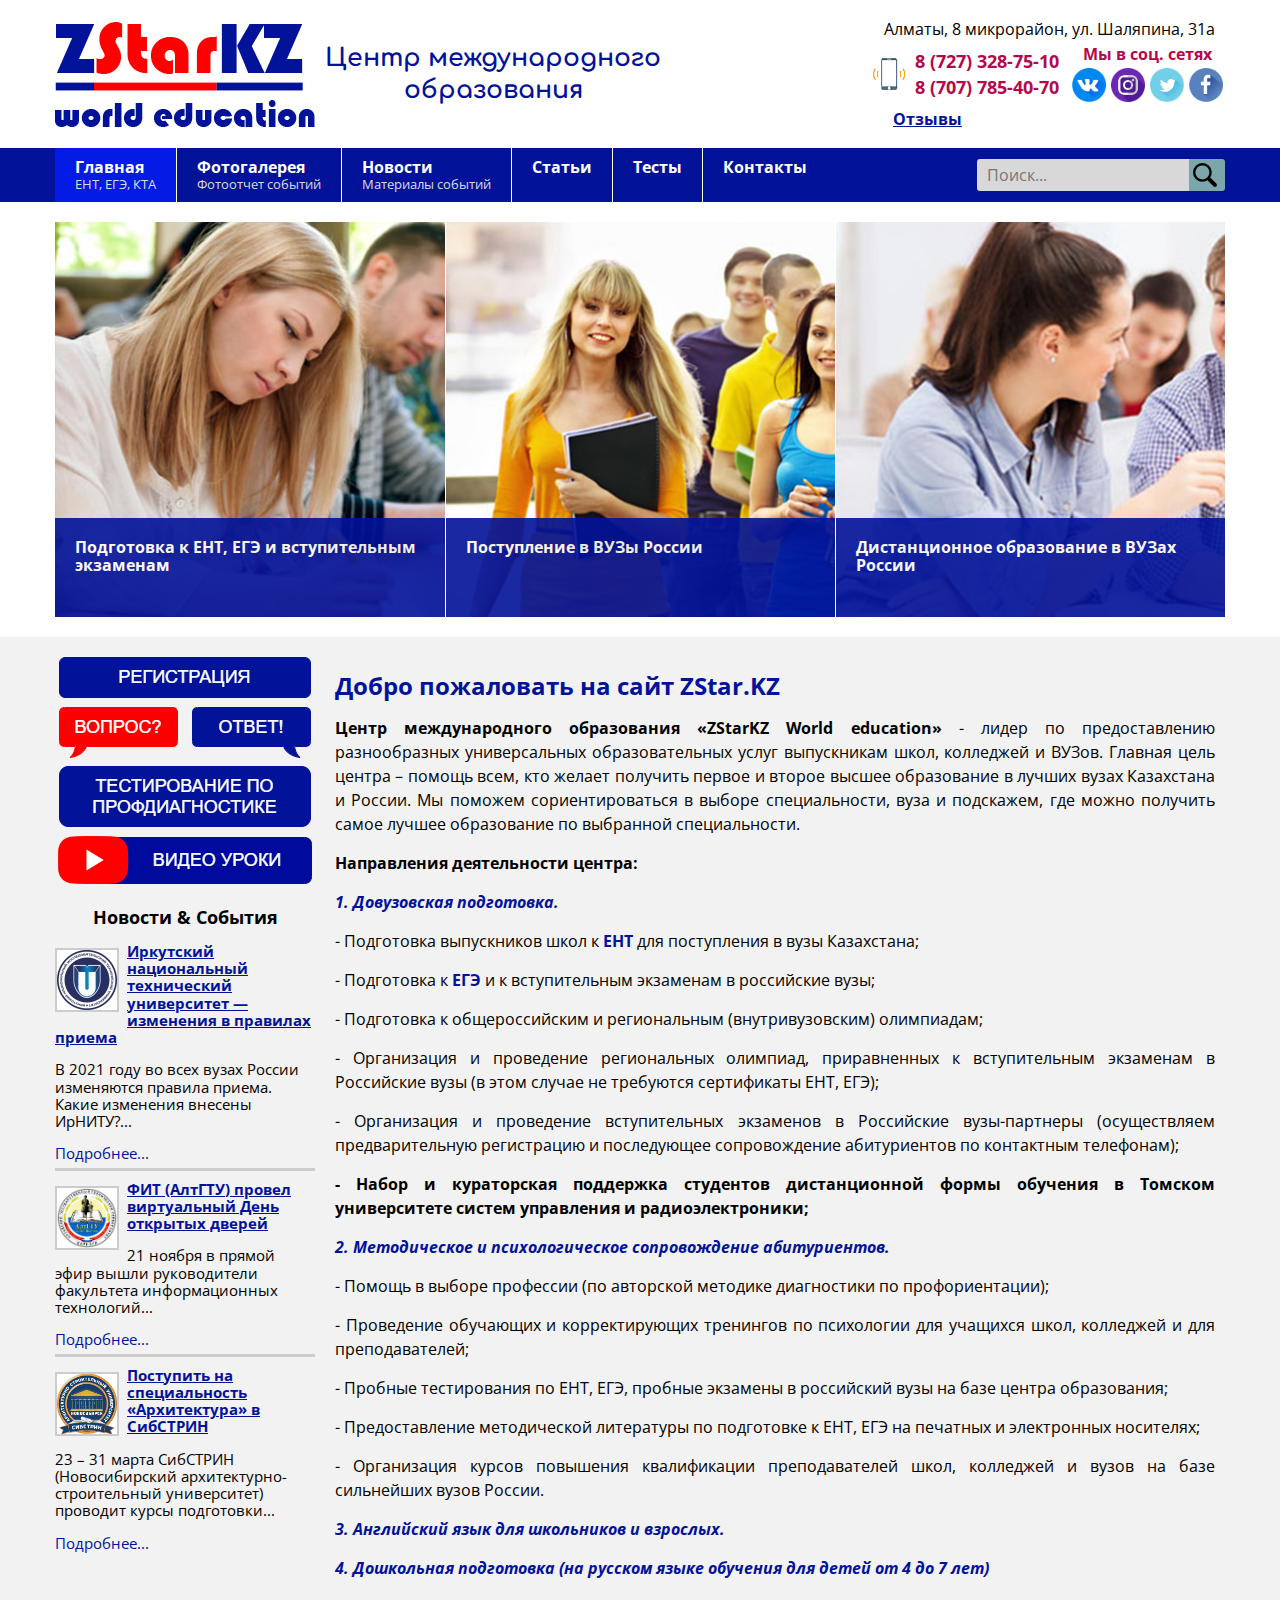
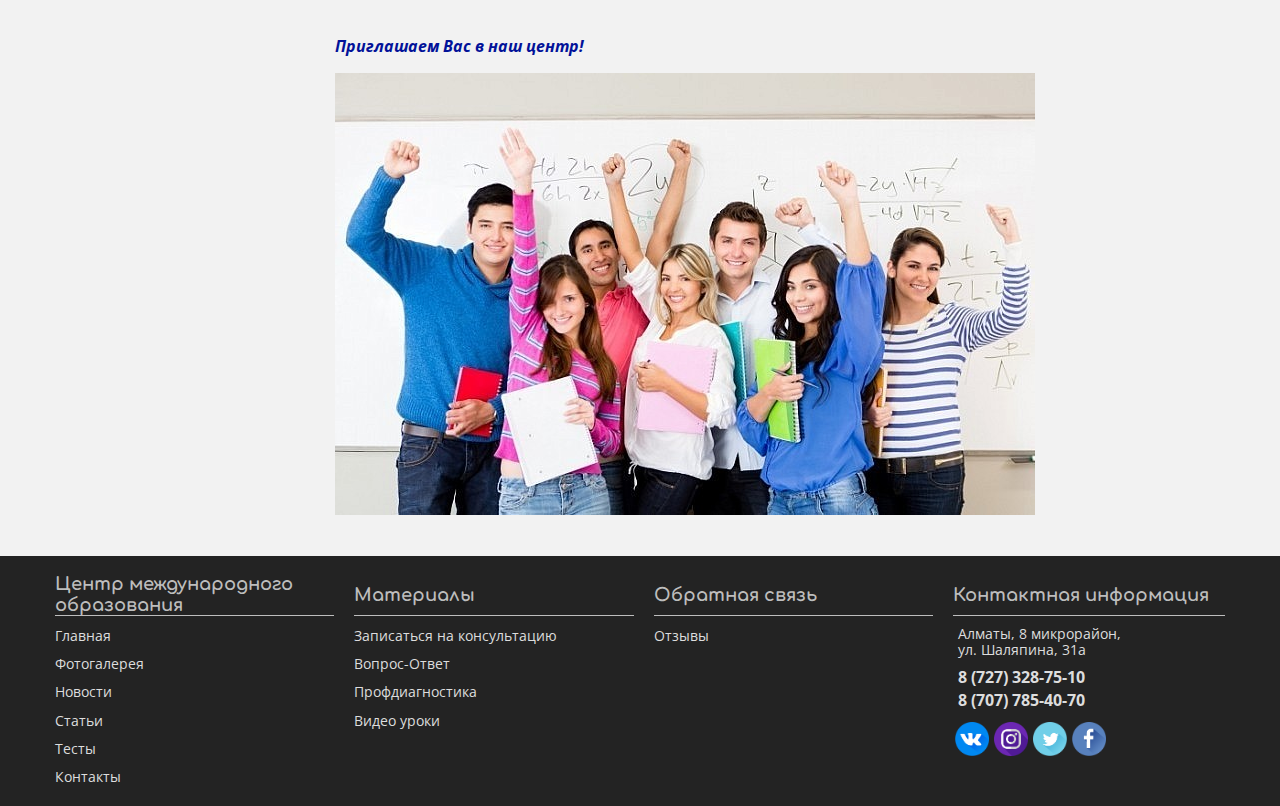
<file: index.html>
<!DOCTYPE html>
<html lang="ru">
    <head>
        <meta charset="UTF-8" />
        <meta http-equiv="X-UA-Compatible" content="IE=edge" />
        <meta name="viewport" content="width=device-width, initial-scale=1.0" />
        <title>Центр Международного Образования ZStarKZ</title>
        <link rel="icon" href="/img/icons/cropped-logo-32x32.png" sizes="32x32">
        <link rel="stylesheet" href="css/normalize.css" />
        <link rel="stylesheet" href="css/style.css" />
    </head>
    <body class="body">
        <section class="wrapper-inner-header">
            <div class="wrapper-inner wrapper-inner-header__top">
                <div class="wrapper-logo">
                    <a class="fix" href="index.html">
                        <img src="img/logo.png" alt="Логотип" />
                        <span class="logo-text t2">Центр международного<br />образования</span>
                    </a>
                </div>
                <div class="wrapper-contacts">
                    <span class="wrapper-contacts-address wrapper-contacts-address--header"
                        ><span>Алматы</span><span class="delete">, 8 микрорайон</span
                        ><span>, <br />ул. </span>Шаляпина, 31а</span
                    >
                    <div class="wrapper-contacts-main">
                        <div class="wrapper-contacts-main__phones">
                            <img src="img/tel.png" alt="" class="phones-icon" />
                            <div class="wrapper-phones wrapper-phones--header">
                                <a class="phone" href="tel:+77273287510">8 (727) 328-75-10</a>
                                <a class="phone" href="tel:+77077854070">8 (707) 785-40-70</a>
                            </div>
                        </div>
                        <div class="wrapper-contacts-main__socials">
                            <span class="socials-title">Мы в соц. сетях</span>
                            <div class="wrapper-socials wrapper-socials--header">
                                <a
                                    href="https://vk.com/zstarkz"
                                    class="socials-item"
                                    target="_blank"
                                    ><img src="img/vk.png" alt=""
                                /></a>
                                <a
                                    href="https://www.instagram.com/zstarkz/"
                                    class="socials-item"
                                    target="_blank"
                                    ><img src="img/instagram.png" alt=""
                                /></a>
                                <a
                                    href="https://twitter.com/ZStarKZ_almaty"
                                    class="socials-item"
                                    target="_blank"
                                    ><img src="img/twitter.png" alt=""
                                /></a>
                                <a
                                    href="https://www.facebook.com/ZStarKZalmaty"
                                    class="socials-item"
                                    target="_blank"
                                    ><img src="img/fb.png" alt=""
                                /></a>
                            </div>
                        </div>
                    </div>
                    <div data-da=".main-menu__body,767,last" class="top-menu">
                        <a href="#" class="wrapper-contacts-reviews">Отзывы</a>
                    </div>
                </div>
            </div>
            <div class="wrapper-inner-header__bottom">
                <div class="wrapper-inner">
                    <div class="wrapper-navigation">
                        <!-- new wrapper-main-menu main-menu-->
                        <!-- <div class="wrapper-main-menu main-menu"> -->
                        <div class="main-menu__icon">
                            <span></span>
                            <span></span>
                            <span></span>
                        </div>
                        <!-- main-menu__body -->
                        <nav class="main-menu__body">
                            <!-- main-menu__list -->
                            <ul class="main-menu__list">
                                <li class="main-menu__item">
                                    <a
                                        href="index.html"
                                        class="main-menu__item-link main-menu__item-link--active"
                                        >Главная <span>ЕНТ, ЕГЭ, КТА</span></a
                                    >
                                </li>
                                <li class="main-menu__item">
                                    <a href="fotogalery.html" class="main-menu__item-link"
                                        >Фотогалерея<span>Фотоотчет событий</span></a
                                    >
                                </li>
                                <li class="main-menu__item">
                                    <a href="news.html" class="main-menu__item-link"
                                        >Новости<span>Материалы событий</span></a
                                    >
                                </li>
                                <li class="main-menu__item">
                                    <a href="news.html" class="main-menu__item-link">Статьи</a>
                                </li>
                                <li class="main-menu__item">
                                    <a href="#" class="main-menu__item-link">Тесты</a>
                                </li>
                                <li class="main-menu__item">
                                    <a href="#" class="main-menu__item-link">Контакты</a>
                                </li>
                            </ul>
                        </nav>
                        <!-- </div> -->
                        <form action="" method="get" class="search-form">
                            <div class="wrapper-search">
                                <label for="search">
                                    <input
                                        class="search-form__input"
                                        name="search"
                                        placeholder="Поиск..."
                                        id="search"
                                        type="search"
                                /></label>
                                <button type="submit" class="search-form__button"></button>
                            </div>
                        </form>
                    </div>
                </div>
            </div>
            <div class="sticky-padding"></div>
        </section>
        <!-- ====================== PAGE ============================== -->
        <section class="wrapper-inner-slider">
            <div class="wrapper-inner">
                <div class="slider" id="slider">
                    <div class="slider__arrow slider__arrow-left">
                        <div class="slider__arrow-wrapper"><i></i></div>
                    </div>
                    <div class="slides__wrapper">
                        <div class="slider__item" data-id="0">
                            <a href="irnitu.html" class="slider__item-link">
                                <img
                                    width="697"
                                    height="395"
                                    src="img/1.png"
                                    alt="Поступай в ВУЗы России вместе с нами. Поступление в ВУЗы..."
                                />
                                <div class="slider__item-text-wrapper">
                                    <h1 class="slider__item-title">
                                        Подготовка к ЕНТ, ЕГЭ и вступительным экзаменам
                                    </h1>
                                    <p class="slider__item-description">
                                        Подготовка к Единому Национальному Тестированию (ЕНТ), к
                                        Единому Госсдарственному Экзамену (ЕГЭ), КТА
                                    </p>
                                </div>
                            </a>
                            <a href="irnitu.html" class="slider__item-button"> Подробнее...<i></i> </a>
                        </div>
                        <div class="slider__item" data-id="1">
                            <a href="altgtu.html" class="slider__item-link">
                                <img
                                    width="697"
                                    height="395"
                                    src="img/2.png"
                                    alt="Поступай в ВУЗы России вместе с нами. Поступление в ВУЗы..."
                                />
                                <div class="slider__item-text-wrapper">
                                    <h1 class="slider__item-title">Поступление в ВУЗы России</h1>
                                    <p class="slider__item-description">
                                        Поступай в ВУЗы России вместе с нами.
                                    </p>
                                </div>
                            </a>
                            <a href="altgtu.html" class="slider__item-button"> Подробнее...<i></i> </a>
                        </div>
                        <div class="slider__item" data-id="2">
                            <a href="sibstrin.html" class="slider__item-link">
                                <img
                                    width="697"
                                    height="395"
                                    src="img/3.png"
                                    alt="Поступай в ВУЗы России вместе с нами. Поступление в ВУЗы..."
                                />
                                <div class="slider__item-text-wrapper">
                                    <h1 class="slider__item-title">
                                        Дистанционное образование в ВУЗах России
                                    </h1>
                                    <p class="slider__item-description">
                                        Дистанционное образование в ВУЗах России - Томский
                                        государственный университет систем управления и
                                        радиоэлектроники
                                    </p>
                                </div>
                            </a>
                            <a href="sibstrin.html" class="slider__item-button"> Подробнее...<i></i> </a>
                        </div>
                    </div>
                    <div class="slider__arrow slider__arrow-right _active">
                        <div class="slider__arrow-wrapper"><i></i></div>
                    </div>
                </div>
                <div class="slider__nav">
                    <!-- <div data-id="0" class="_active"></div>
                    <div data-id="1"></div>
                    <div data-id="2"></div> -->
                </div>
            </div>
        </section>
        <section class="wrapper-inner-mainframe">
            <div class="wrapper-inner mainframe-wrapper-inner">
                <aside class="mainframe__sidebar sidebar">
                    <div data-da=".main-menu__body,767,last" class="sidebar-banners">
                        <a href="#" class="sidebar-banners__item">
                            <img src="img/registration.png" alt="" />
                        </a>
                        <hr noshade="noshade" />
                        <a href="#" class="sidebar-banners__item">
                            <img src="img/voprosotvet.png" alt="" />
                        </a>
                        <hr noshade="noshade" />
                        <a href="#" class="sidebar-banners__item">
                            <img src="img/profdiagnostika.png" alt="" />
                        </a>
                        <hr noshade="noshade" />
                        <a href="#" class="sidebar-banners__item">
                            <img src="img/video.png" alt="" />
                        </a>
                    </div>
                    <div
                        data-da=".mainframe__content,767,last"
                        class="sidebar__last_news last_news"
                    >
                        <h1 class="last_news-title">Новости & События</h1>
                        <div class="last_news-wrapper-inner">
                            <div class="last_news__item">
                                <a href="irnitu.html" class="last_news__item-image-wrapper">
                                    <img
                                        width="60"
                                        height="60"
                                        src="img/news/jvnews_60x60_1.jpg"
                                        alt=""
                                    />
                                </a>
                                <a href="irnitu.html" class="last_news__item-title"
                                    >Иркутский национальный технический университет — изменения в
                                    правилах приема</a
                                >
                                <p class="last_news__item-description">
                                    В 2021 году во всех вузах России изменяются правила приема.
                                    Какие изменения внесены ИрНИТУ?...
                                </p>
                                <a href="irnitu.html" class="last_news__item-more">Подробнее...</a>
                            </div>
                            <hr noshade="noshade" />
                            <div class="last_news__item">
                                <a href="altgtu.html" class="last_news__item-image-wrapper">
                                    <img width="60" height="60" src="img/news/2.jpg" alt=""
                                /></a>
                                <a href="altgtu.html" class="last_news__item-title"
                                    >ФИТ (АлтГТУ) провел виртуальный День открытых дверей</a
                                >
                                <p class="last_news__item-description">
                                    21 ноября в прямой эфир вышли руководители факультета
                                    информационных технологий...
                                </p>
                                <a href="altgtu.html" class="last_news__item-more">Подробнее...</a>
                            </div>
                            <hr noshade="noshade" />
                            <div class="last_news__item">
                                <a href="sibstrin.html" class="last_news__item-image-wrapper">
                                    <img
                                        width="60"
                                        height="60"
                                        src="img/news/3.jpg"
                                        alt=""
                                    />
                                </a>

                                <a href="sibstrin.html" class="last_news__item-title"
                                    >Поступить на специальность «Архитектура» в СибСТРИН</a
                                >
                                <p class="last_news__item-description">
                                    23 – 31 марта СибСТРИН (Новосибирский архитектурно-строительный университет) проводит курсы подготовки...
                                </p>
                                <a href="sibstrin.html" class="last_news__item-more"
                                    >Подробнее...</a
                                >
                            </div>
                        </div>
                    </div>
                </aside>
                <article class="mainframe__content">
                    <div class="content-wrapper-inner">
                        <p>
                            <span style="color: #021299; font-size: x-large"
                                ><strong>Добро пожаловать на сайт ZStar.KZ</strong></span
                            >
                        </p>
                        <p>
                            <span style="font-size: medium"
                                ><strong
                                    >Центр международного образования «ZStarKZ World
                                    education»</strong
                                >
                                - лидер по предоставлению разнообразных универсальных
                                образовательных услуг выпускникам школ, колледжей и ВУЗов. Главная
                                цель центра – помощь всем, кто желает получить первое и второе
                                высшее образование в лучших вузах Казахстана и России. Мы поможем
                                сориентироваться в выборе специальности, вуза и подскажем, где можно
                                получить самое лучшее образование по выбранной специальности.</span
                            >
                        </p>
                        <p>
                            <span style="font-size: medium"
                                ><strong>Направления деятельности центра:</strong></span
                            >
                        </p>
                        <p>
                            <span style="font-size: medium; color: #021299"
                                ><strong><em>1. Довузовская подготовка.</em></strong></span
                            >
                        </p>
                        <p>
                            <span style="font-size: medium"
                                >- Подготовка выпускников школ к
                                <strong
                                    ><a
                                        href="26-%D0%BC%D0%B0%D1%82%D0%B5%D1%80%D0%B8%D0%B0%D0%BB%D1%8B-%D1%81%D0%BB%D0%B0%D0%B9%D0%B4%D1%88%D0%BE%D1%83/69-%D0%BF%D0%BE%D0%B4%D0%B3%D0%BE%D1%82%D0%BE%D0%B2%D0%BA%D0%B0-%D0%BA-%D0%B5%D0%BD%D1%82,-%D0%B5%D0%B3%D1%8D,-%D0%BA%D1%82%D0%B0.html"
                                        >ЕНТ</a
                                    ></strong
                                > для поступления в вузы Казахстана;</span
                            >
                        </p>
                        <p>
                            <span style="font-size: medium"
                                >- Подготовка к
                                <strong
                                    ><a
                                        href="26-%D0%BC%D0%B0%D1%82%D0%B5%D1%80%D0%B8%D0%B0%D0%BB%D1%8B-%D1%81%D0%BB%D0%B0%D0%B9%D0%B4%D1%88%D0%BE%D1%83/69-%D0%BF%D0%BE%D0%B4%D0%B3%D0%BE%D1%82%D0%BE%D0%B2%D0%BA%D0%B0-%D0%BA-%D0%B5%D0%BD%D1%82,-%D0%B5%D0%B3%D1%8D,-%D0%BA%D1%82%D0%B0.html"
                                        >ЕГЭ</a
                                    ></strong
                                >
                                и к вступительным экзаменам в российские вузы;</span
                            >
                        </p>
                        <p>
                            <span style="font-size: medium"
                                >- Подготовка к общероссийским и региональным (внутривузовским)
                                олимпиадам;</span
                            >
                        </p>
                        <p>
                            <span style="font-size: medium"
                                >- Организация и проведение региональных олимпиад, приравненных к
                                вступительным экзаменам в Российские вузы (в этом случае не
                                требуются сертификаты ЕНТ, ЕГЭ);</span
                            >
                        </p>
                        <p>
                            <span style="font-size: medium"
                                >- Организация и проведение вступительных экзаменов в Российские
                                вузы-партнеры (осуществляем предварительную регистрацию и
                                последующее сопровождение абитуриентов по контактным
                                телефонам);</span
                            >
                        </p>
                        <p>
                            <span style="font-size: medium"
                                ><strong
                                    >- Набор и кураторская поддержка студентов дистанционной формы
                                    обучения в Томском университете систем управления и
                                    радиоэлектроники;</strong
                                ></span
                            >
                        </p>
                        <p>
                            <span style="font-size: medium; color: #021299"
                                ><strong
                                    ><em
                                        >2. Методическое и психологическое сопровождение
                                        абитуриентов.</em
                                    ></strong
                                ></span
                            >
                        </p>
                        <p>
                            <span style="font-size: medium"
                                >- Помощь в выборе профессии (по авторской методике диагностики по
                                профориентации);</span
                            >
                        </p>
                        <p>
                            <span style="font-size: medium"
                                >- Проведение обучающих и корректирующих тренингов по психологии для
                                учащихся школ, колледжей и для преподавателей;</span
                            >
                        </p>
                        <p>
                            <span style="font-size: medium"
                                >- Пробные тестирования по ЕНТ, ЕГЭ, пробные экзамены в российский
                                вузы на базе центра образования;</span
                            >
                        </p>
                        <p>
                            <span style="font-size: medium"
                                >- Предоставление методической литературы по подготовке к ЕНТ, ЕГЭ
                                на печатных и электронных носителях;</span
                            >
                        </p>
                        <p>
                            <span style="font-size: medium"
                                >- Организация курсов повышения квалификации преподавателей школ,
                                колледжей и вузов на базе сильнейших вузов России.</span
                            >
                        </p>
                        <p>
                            <span style="font-size: medium"
                                ><em
                                    ><strong
                                        ><span style="color: #021299"
                                            >3. Английский язык для школьников и взрослых.</span
                                        ></strong
                                    ></em
                                ></span
                            >
                        </p>
                        <p>
                            <span style="font-size: medium"
                                ><em
                                    ><strong><span style="color: #021299">4. </span></strong></em
                                ></span
                            ><em style="color: #021299; font-size: medium"
                                ><strong
                                    >Дошкольная подготовка (на русском языке обучения для детей от 4
                                    до 7 лет)</strong
                                ></em
                            >
                        </p>
                        <p> </p>
                        <p>
                            <span style="font-size: medium; color: #021299"
                                ><strong><em>Приглашаем Вас в наш центр!</em></strong></span
                            >
                        </p>
                        <p>
                            <span style="font-size: medium; color: #021299"
                                ><strong
                                    ><em><img src="img/180.970.jpg" /><br /></em></strong
                            ></span>
                        </p>
                        <!-- \Вставка с форматированием -->
                    </div>
                </article>
            </div>
        </section>
        <!-- ====================== FOOTER ============================== -->
        <footer class="wrapper-inner-footer">
            <div class="wrapper-inner footer-column-wrapper">
                <div class="footer__column">
                    <h1 class="footer__heading">Центр международного образования</h1>
                    <div>
                        <div>
                            <li><a href="index.html">Главная</a></li>
                            <li><a href="fotogalery.html">Фотогалерея</a></li>
                            <li><a href="news.html">Новости</a></li>
                            <li><a href="news.html">Статьи</a></li>
                            <li><a href="#">Тесты</a></li>
                            <li><a href="#">Контакты</a></li>
                        </div>
                    </div>
                </div>
                <div class="footer__column">
                    <h1 class="footer__heading">Материалы</h1>
                    <div>
                        <div>
                            <li><a href="#">Записаться на консультацию</a></li>
                            <li><a href="#">Вопрос-Ответ</a></li>
                            <li><a href="#">Профдиагностика</a></li>
                            <li><a href="#">Видео уроки</a></li>
                        </div>
                    </div>
                </div>
                <div class="footer__column">
                    <h1 class="footer__heading">Обратная связь</h1>
                    <div>
                        <div>
                            <li><a href="#">Отзывы</a></li>
                        </div>
                    </div>
                </div>
                <div class="footer__column">
                    <h1 class="footer__heading">Контактная информация</h1>
                    <div class="widget">
                        <span class="wrapper-contacts-address"
                            ><span>Алматы</span><span class="delete">, 8 микрорайон</span
                            ><span>, <br />ул. </span>Шаляпина, 31а</span
                        >
                    </div>
                    <div class="widget">
                        <div class="wrapper-contacts-main__phones">
                            <img src="img/tel.png" alt="" class="phones-icon" />
                            <div class="wrapper-phones">
                                <a class="phone" href="tel:+77273287510">8 (727) 328-75-10</a>
                                <a class="phone" href="tel:+77077854070">8 (707) 785-40-70</a>
                            </div>
                        </div>
                    </div>
                    <div class="wrapper-contacts-main__socials widget">
                        <span class="socials-title">Мы в соц. сетях</span>
                        <div class="wrapper-socials wrapper-socials--header">
                            <a href="https://vk.com/zstarkz" class="socials-item" target="_blank"
                                ><img src="img/vk.png" alt=""
                            /></a>
                            <a
                                href="https://www.instagram.com/zstarkz/"
                                class="socials-item"
                                target="_blank"
                                ><img src="img/instagram.png" alt=""
                            /></a>
                            <a
                                href="https://twitter.com/ZStarKZ_almaty"
                                class="socials-item"
                                target="_blank"
                                ><img src="img/twitter.png" alt=""
                            /></a>
                            <a
                                href="https://www.facebook.com/ZStarKZalmaty"
                                class="socials-item"
                                target="_blank"
                                ><img src="img/fb.png" alt=""
                            /></a>
                        </div>
                    </div>
                </div>
            </div>
        </footer>
        <script src="js/slider.js"></script>
        <script src="js/script.js"></script>
        <script src="js/sticky_menu.js"></script>
        <script src="js/dynamicAdapt.js"></script>
        <!-- <script src="js/dynamicAdapt_dev.js"></script> -->
        <script src="js/jquery-3.6.0.js"></script>
    </body>
</html>
</file>
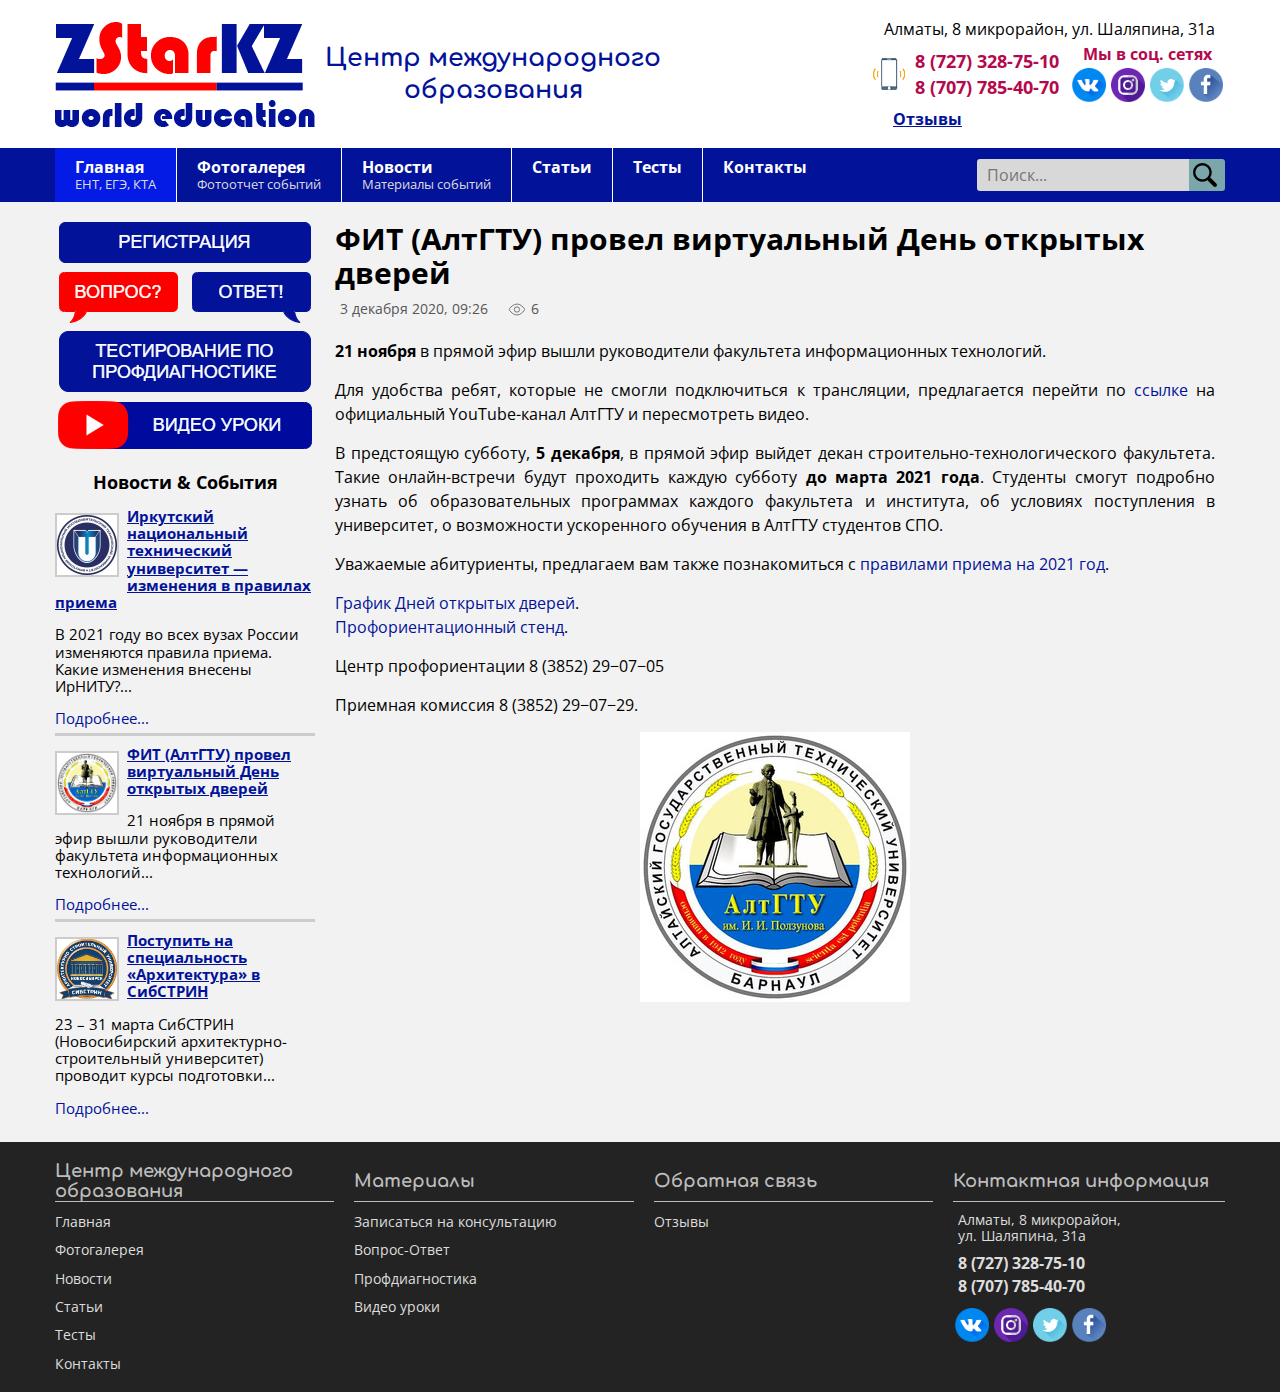
<file: altgtu.html>
<!DOCTYPE html>
<html lang="ru">
    <head>
        <meta charset="UTF-8" />
        <meta http-equiv="X-UA-Compatible" content="IE=edge" />
        <meta name="viewport" content="width=device-width, initial-scale=1.0" />
        <title>Центр Международного Образования ZStarKZ</title>
        <link rel="icon" href="/img/icons/cropped-logo-32x32.png" sizes="32x32" />
        <link rel="stylesheet" href="css/normalize.css" />
        <link rel="stylesheet" href="css/style.css" />
    </head>
    <body class="body">
        <section class="wrapper-inner-header">
            <div class="wrapper-inner wrapper-inner-header__top">
                <div class="wrapper-logo">
                    <a class="fix" href="index.html">
                        <img src="img/logo.png" alt="Логотип" />
                        <span class="logo-text t2">Центр международного<br />образования</span>
                    </a>
                </div>
                <div class="wrapper-contacts">
                    <span class="wrapper-contacts-address wrapper-contacts-address--header"
                        ><span>Алматы</span><span class="delete">, 8 микрорайон</span
                        ><span>, <br />ул. </span>Шаляпина, 31а</span
                    >
                    <div class="wrapper-contacts-main">
                        <div class="wrapper-contacts-main__phones">
                            <img src="img/tel.png" alt="" class="phones-icon" />
                            <div class="wrapper-phones wrapper-phones--header">
                                <a class="phone" href="tel:+77273287510">8 (727) 328-75-10</a>
                                <a class="phone" href="tel:+77077854070">8 (707) 785-40-70</a>
                            </div>
                        </div>
                        <div class="wrapper-contacts-main__socials">
                            <span class="socials-title">Мы в соц. сетях</span>
                            <div class="wrapper-socials wrapper-socials--header">
                                <a
                                    href="https://vk.com/zstarkz"
                                    class="socials-item"
                                    target="_blank"
                                    ><img src="img/vk.png" alt=""
                                /></a>
                                <a
                                    href="https://www.instagram.com/zstarkz/"
                                    class="socials-item"
                                    target="_blank"
                                    ><img src="img/instagram.png" alt=""
                                /></a>
                                <a
                                    href="https://twitter.com/ZStarKZ_almaty"
                                    class="socials-item"
                                    target="_blank"
                                    ><img src="img/twitter.png" alt=""
                                /></a>
                                <a
                                    href="https://www.facebook.com/ZStarKZalmaty"
                                    class="socials-item"
                                    target="_blank"
                                    ><img src="img/fb.png" alt=""
                                /></a>
                            </div>
                        </div>
                    </div>
                    <div data-da=".main-menu__body,767,last" class="top-menu">
                        <a href="#" class="wrapper-contacts-reviews">Отзывы</a>
                    </div>
                </div>
            </div>
            <div class="wrapper-inner-header__bottom">
                <div class="wrapper-inner">
                    <div class="wrapper-navigation">
                        <!-- new wrapper-main-menu main-menu-->
                        <!-- <div class="wrapper-main-menu main-menu"> -->
                        <div class="main-menu__icon">
                            <span></span>
                            <span></span>
                            <span></span>
                        </div>
                        <!-- main-menu__body -->
                        <nav class="main-menu__body">
                            <!-- main-menu__list -->
                            <ul class="main-menu__list">
                                <li class="main-menu__item">
                                    <a
                                        href="index.html"
                                        class="main-menu__item-link main-menu__item-link--active"
                                        >Главная <span>ЕНТ, ЕГЭ, КТА</span></a
                                    >
                                </li>
                                <li class="main-menu__item">
                                    <a href="fotogalery.html" class="main-menu__item-link"
                                        >Фотогалерея<span>Фотоотчет событий</span></a
                                    >
                                </li>
                                <li class="main-menu__item">
                                    <a href="news.html" class="main-menu__item-link"
                                        >Новости<span>Материалы событий</span></a
                                    >
                                </li>
                                <li class="main-menu__item">
                                    <a href="news.html" class="main-menu__item-link">Статьи</a>
                                </li>
                                <li class="main-menu__item">
                                    <a href="#" class="main-menu__item-link">Тесты</a>
                                </li>
                                <li class="main-menu__item">
                                    <a href="#" class="main-menu__item-link">Контакты</a>
                                </li>
                            </ul>
                        </nav>
                        <!-- </div> -->
                        <form action="" method="get" class="search-form">
                            <div class="wrapper-search">
                                <label for="search">
                                    <input
                                        class="search-form__input"
                                        name="search"
                                        placeholder="Поиск..."
                                        id="search"
                                        type="search"
                                /></label>
                                <button type="submit" class="search-form__button"></button>
                            </div>
                        </form>
                    </div>
                </div>
            </div>
            <div class="sticky-padding"></div>
        </section>
        <section class="wrapper-inner-mainframe">
            <div class="wrapper-inner mainframe-wrapper-inner">
                <aside class="mainframe__sidebar sidebar">
                    <div data-da=".main-menu__body,767,last" class="sidebar-banners">
                        <a href="#" class="sidebar-banners__item">
                            <img src="img/registration.png" alt="" />
                        </a>
                        <hr noshade="noshade" />
                        <a href="#" class="sidebar-banners__item">
                            <img src="img/voprosotvet.png" alt="" />
                        </a>
                        <hr noshade="noshade" />
                        <a href="#" class="sidebar-banners__item">
                            <img src="img/profdiagnostika.png" alt="" />
                        </a>
                        <hr noshade="noshade" />
                        <a href="#" class="sidebar-banners__item">
                            <img src="img/video.png" alt="" />
                        </a>
                    </div>
                    <div
                        data-da=".mainframe__content,767,last"
                        class="sidebar__last_news last_news"
                    >
                        <h1 class="last_news-title">Новости & События</h1>
                        <div class="last_news-wrapper-inner">
                            <div class="last_news__item">
                                <a href="irnitu.html" class="last_news__item-image-wrapper">
                                    <img
                                        width="60"
                                        height="60"
                                        src="img/news/jvnews_60x60_1.jpg"
                                        alt=""
                                    />
                                </a>
                                <a href="irnitu.html" class="last_news__item-title"
                                    >Иркутский национальный технический университет — изменения в
                                    правилах приема</a
                                >
                                <p class="last_news__item-description">
                                    В 2021 году во всех вузах России изменяются правила приема.
                                    Какие изменения внесены ИрНИТУ?...
                                </p>
                                <a href="irnitu.html" class="last_news__item-more">Подробнее...</a>
                            </div>
                            <hr noshade="noshade" />
                            <div class="last_news__item">
                                <a href="altgtu.html" class="last_news__item-image-wrapper">
                                    <img width="60" height="60" src="img/news/2.jpg" alt=""
                                /></a>
                                <a href="altgtu.html" class="last_news__item-title"
                                    >ФИТ (АлтГТУ) провел виртуальный День открытых дверей</a
                                >
                                <p class="last_news__item-description">
                                    21 ноября в прямой эфир вышли руководители факультета
                                    информационных технологий...
                                </p>
                                <a href="altgtu.html" class="last_news__item-more">Подробнее...</a>
                            </div>
                            <hr noshade="noshade" />
                            <div class="last_news__item">
                                <a href="sibstrin.html" class="last_news__item-image-wrapper">
                                    <img width="60" height="60" src="img/news/3.jpg" alt="" />
                                </a>

                                <a href="sibstrin.html" class="last_news__item-title"
                                    >Поступить на специальность «Архитектура» в СибСТРИН</a
                                >
                                <p class="last_news__item-description">
                                    23 – 31 марта СибСТРИН (Новосибирский архитектурно-строительный
                                    университет) проводит курсы подготовки...
                                </p>
                                <a href="sibstrin.html" class="last_news__item-more"
                                    >Подробнее...</a
                                >
                            </div>
                        </div>
                    </div>
                </aside>
                <article class="mainframe__content">
                    <div class="content-wrapper-inner">
                        <h1 class="article__title">
                            ФИТ (АлтГТУ) провел виртуальный День открытых дверей
                        </h1>
                        <div class="news__item_info news__item_info-single">
                            <time>3 декабря 2020, 09:26</time>
                            <div class="news__item_info-views"><i></i><span>6</span></div>
                        </div>
                        <p align="left">
                            <strong>21 ноября</strong>&nbsp;в прямой эфир вышли руководители
                            факультета информационных технологий.
                        </p>
                        <p align="left">
                            Для удобства ребят, которые не смогли подключиться к трансляции,
                            предлагается перейти по&nbsp;<a
                                href="https://www.youtube.com/watch?v=tlhX3MxNPzY"
                                >ссылке</a
                            >&nbsp;на официальный YouTube-канал АлтГТУ&nbsp;и пересмотреть видео.
                        </p>
                        <p align="left">
                            В предстоящую субботу,&nbsp;<strong>5 декабря</strong>, в прямой эфир
                            выйдет декан строительно-технологического факультета. Такие
                            онлайн-встречи будут проходить каждую субботу&nbsp;<strong
                                >до марта 2021 года</strong
                            >. Студенты смогут подробно узнать об образовательных программах каждого
                            факультета и института, об условиях поступления в университет, о
                            возможности ускоренного обучения в АлтГТУ студентов СПО.
                        </p>
                        <p align="left">
                            Уважаемые абитуриенты, предлагаем вам также познакомиться с&nbsp;<a
                                href="https://pk.altstu.ru/structure/unit/pk/article/priemnaya_kampanija/"
                                >правилами приема на 2021 год</a
                            >.
                        </p>
                        <p>
                            <a
                                href="https://www.altstu.ru/media/f/Grafik-distancionnyh-DOD-AltGTU-dlya--SPO_16.11.20.docx"
                                >График Дней открытых дверей</a
                            >.<br /><a
                                href="https://www.altstu.ru/structure/unit/fdp/article/proforientacionnyj-stend/"
                                >Профориентационный стенд</a
                            >.
                        </p>
                        <p>Центр профориентации 8 (3852) 29−07−05</p>
                        <p>Приемная комиссия 8 (3852) 29−07−29.</p>
                        <p style="text-align: center">
                            <img
                                loading="lazy"
                                class="size-full wp-image-471"
                                src="img/news/2.jpg"
                                border="0"
                                alt=""
                            />
                        </p>
                    </div>
                </article>
            </div>
        </section>
        <footer class="wrapper-inner-footer">
            <div class="wrapper-inner footer-column-wrapper">
                <div class="footer__column">
                    <h1 class="footer__heading">Центр международного образования</h1>
                    <div>
                        <div>
                            <li><a href="index.html">Главная</a></li>
                            <li><a href="fotogalery.html">Фотогалерея</a></li>
                            <li><a href="news.html">Новости</a></li>
                            <li><a href="news.html">Статьи</a></li>
                            <li><a href="#">Тесты</a></li>
                            <li><a href="#">Контакты</a></li>
                        </div>
                    </div>
                </div>
                <div class="footer__column">
                    <h1 class="footer__heading">Материалы</h1>
                    <div>
                        <div>
                            <li><a href="#">Записаться на консультацию</a></li>
                            <li><a href="#">Вопрос-Ответ</a></li>
                            <li><a href="#">Профдиагностика</a></li>
                            <li><a href="#">Видео уроки</a></li>
                        </div>
                    </div>
                </div>
                <div class="footer__column">
                    <h1 class="footer__heading">Обратная связь</h1>
                    <div>
                        <div>
                            <li><a href="#">Отзывы</a></li>
                        </div>
                    </div>
                </div>
                <div class="footer__column">
                    <h1 class="footer__heading">Контактная информация</h1>
                    <div class="widget">
                        <span class="wrapper-contacts-address"
                            ><span>Алматы</span><span class="delete">, 8 микрорайон</span
                            ><span>, <br />ул. </span>Шаляпина, 31а</span
                        >
                    </div>
                    <div class="widget">
                        <div class="wrapper-contacts-main__phones">
                            <img src="img/tel.png" alt="" class="phones-icon" />
                            <div class="wrapper-phones">
                                <a class="phone" href="tel:+77273287510">8 (727) 328-75-10</a>
                                <a class="phone" href="tel:+77077854070">8 (707) 785-40-70</a>
                            </div>
                        </div>
                    </div>
                    <div class="wrapper-contacts-main__socials widget">
                        <span class="socials-title">Мы в соц. сетях</span>
                        <div class="wrapper-socials wrapper-socials--header">
                            <a href="https://vk.com/zstarkz" class="socials-item" target="_blank"
                                ><img src="img/vk.png" alt=""
                            /></a>
                            <a
                                href="https://www.instagram.com/zstarkz/"
                                class="socials-item"
                                target="_blank"
                                ><img src="img/instagram.png" alt=""
                            /></a>
                            <a
                                href="https://twitter.com/ZStarKZ_almaty"
                                class="socials-item"
                                target="_blank"
                                ><img src="img/twitter.png" alt=""
                            /></a>
                            <a
                                href="https://www.facebook.com/ZStarKZalmaty"
                                class="socials-item"
                                target="_blank"
                                ><img src="img/fb.png" alt=""
                            /></a>
                        </div>
                    </div>
                </div>
            </div>
        </footer>
        <div class="hystmodal__shadow"></div>
        <script src="js/hystmodal.js"></script>
        <script src="js/slider.js"></script>
        <script src="js/script.js"></script>
        <script src="js/sticky_menu.js"></script>
        <script src="js/dynamicAdapt.js"></script>
        <!-- <script src="js/dynamicAdapt_dev.js"></script> -->
        <script src="js/jquery-3.6.0.js"></script>
    </body>
</html>
</file>
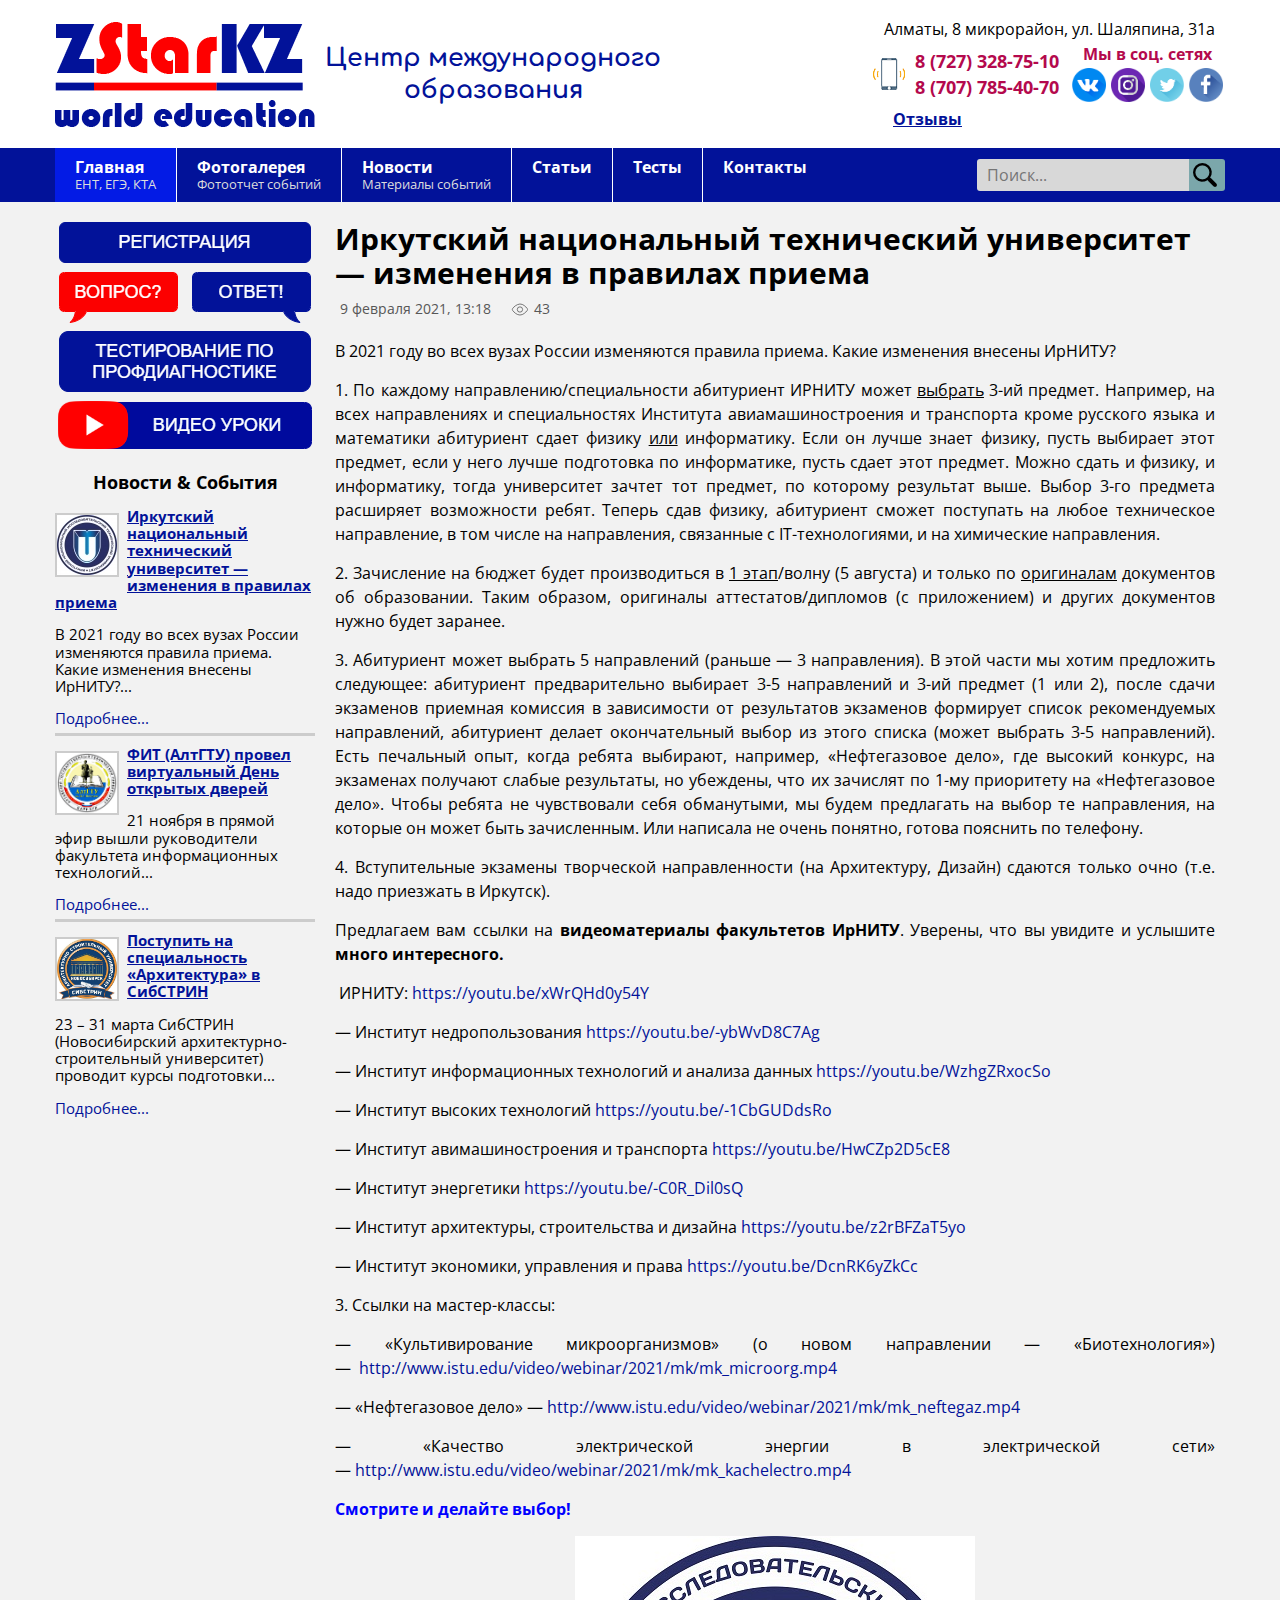
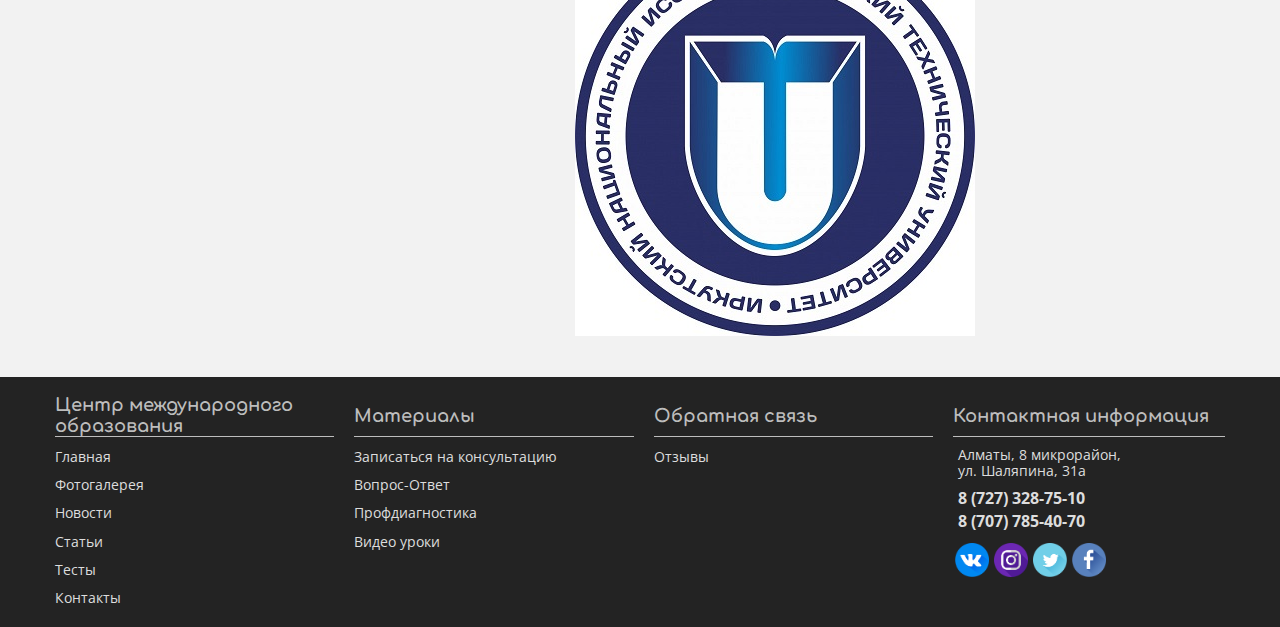
<file: irnitu.html>
<!DOCTYPE html>
<html lang="ru">
    <head>
        <meta charset="UTF-8" />
        <meta http-equiv="X-UA-Compatible" content="IE=edge" />
        <meta name="viewport" content="width=device-width, initial-scale=1.0" />
        <title>Центр Международного Образования ZStarKZ</title>
        <link rel="icon" href="/img/icons/cropped-logo-32x32.png" sizes="32x32" />
        <link rel="stylesheet" href="css/normalize.css" />
        <link rel="stylesheet" href="css/style.css" />
    </head>
    <body class="body">
        <section class="wrapper-inner-header">
            <div class="wrapper-inner wrapper-inner-header__top">
                <div class="wrapper-logo">
                    <a class="fix" href="index.html">
                        <img src="img/logo.png" alt="Логотип" />
                        <span class="logo-text t2">Центр международного<br />образования</span>
                    </a>
                </div>
                <div class="wrapper-contacts">
                    <span class="wrapper-contacts-address wrapper-contacts-address--header"
                        ><span>Алматы</span><span class="delete">, 8 микрорайон</span
                        ><span>, <br />ул. </span>Шаляпина, 31а</span
                    >
                    <div class="wrapper-contacts-main">
                        <div class="wrapper-contacts-main__phones">
                            <img src="img/tel.png" alt="" class="phones-icon" />
                            <div class="wrapper-phones wrapper-phones--header">
                                <a class="phone" href="tel:+77273287510">8 (727) 328-75-10</a>
                                <a class="phone" href="tel:+77077854070">8 (707) 785-40-70</a>
                            </div>
                        </div>
                        <div class="wrapper-contacts-main__socials">
                            <span class="socials-title">Мы в соц. сетях</span>
                            <div class="wrapper-socials wrapper-socials--header">
                                <a
                                    href="https://vk.com/zstarkz"
                                    class="socials-item"
                                    target="_blank"
                                    ><img src="img/vk.png" alt=""
                                /></a>
                                <a
                                    href="https://www.instagram.com/zstarkz/"
                                    class="socials-item"
                                    target="_blank"
                                    ><img src="img/instagram.png" alt=""
                                /></a>
                                <a
                                    href="https://twitter.com/ZStarKZ_almaty"
                                    class="socials-item"
                                    target="_blank"
                                    ><img src="img/twitter.png" alt=""
                                /></a>
                                <a
                                    href="https://www.facebook.com/ZStarKZalmaty"
                                    class="socials-item"
                                    target="_blank"
                                    ><img src="img/fb.png" alt=""
                                /></a>
                            </div>
                        </div>
                    </div>
                    <div data-da=".main-menu__body,767,last" class="top-menu">
                        <a href="#" class="wrapper-contacts-reviews">Отзывы</a>
                    </div>
                </div>
            </div>
            <div class="wrapper-inner-header__bottom">
                <div class="wrapper-inner">
                    <div class="wrapper-navigation">
                        <!-- new wrapper-main-menu main-menu-->
                        <!-- <div class="wrapper-main-menu main-menu"> -->
                        <div class="main-menu__icon">
                            <span></span>
                            <span></span>
                            <span></span>
                        </div>
                        <!-- main-menu__body -->
                        <nav class="main-menu__body">
                            <!-- main-menu__list -->
                            <ul class="main-menu__list">
                                <li class="main-menu__item">
                                    <a
                                        href="index.html"
                                        class="main-menu__item-link main-menu__item-link--active"
                                        >Главная <span>ЕНТ, ЕГЭ, КТА</span></a
                                    >
                                </li>
                                <li class="main-menu__item">
                                    <a href="fotogalery.html" class="main-menu__item-link"
                                        >Фотогалерея<span>Фотоотчет событий</span></a
                                    >
                                </li>
                                <li class="main-menu__item">
                                    <a href="news.html" class="main-menu__item-link"
                                        >Новости<span>Материалы событий</span></a
                                    >
                                </li>
                                <li class="main-menu__item">
                                    <a href="news.html" class="main-menu__item-link">Статьи</a>
                                </li>
                                <li class="main-menu__item">
                                    <a href="#" class="main-menu__item-link">Тесты</a>
                                </li>
                                <li class="main-menu__item">
                                    <a href="#" class="main-menu__item-link">Контакты</a>
                                </li>
                            </ul>
                        </nav>
                        <!-- </div> -->
                        <form action="" method="get" class="search-form">
                            <div class="wrapper-search">
                                <label for="search">
                                    <input
                                        class="search-form__input"
                                        name="search"
                                        placeholder="Поиск..."
                                        id="search"
                                        type="search"
                                /></label>
                                <button type="submit" class="search-form__button"></button>
                            </div>
                        </form>
                    </div>
                </div>
            </div>
            <div class="sticky-padding"></div>
        </section>
        <section class="wrapper-inner-mainframe">
            <div class="wrapper-inner mainframe-wrapper-inner">
                <aside class="mainframe__sidebar sidebar">
                    <div data-da=".main-menu__body,767,last" class="sidebar-banners">
                        <a href="#" class="sidebar-banners__item">
                            <img src="img/registration.png" alt="" />
                        </a>
                        <hr noshade="noshade" />
                        <a href="#" class="sidebar-banners__item">
                            <img src="img/voprosotvet.png" alt="" />
                        </a>
                        <hr noshade="noshade" />
                        <a href="#" class="sidebar-banners__item">
                            <img src="img/profdiagnostika.png" alt="" />
                        </a>
                        <hr noshade="noshade" />
                        <a href="#" class="sidebar-banners__item">
                            <img src="img/video.png" alt="" />
                        </a>
                    </div>
                    <div
                        data-da=".mainframe__content,767,last"
                        class="sidebar__last_news last_news"
                    >
                        <h1 class="last_news-title">Новости & События</h1>
                        <div class="last_news-wrapper-inner">
                            <div class="last_news__item">
                                <a href="irnitu.html" class="last_news__item-image-wrapper">
                                    <img
                                        width="60"
                                        height="60"
                                        src="img/news/jvnews_60x60_1.jpg"
                                        alt=""
                                    />
                                </a>
                                <a href="irnitu.html" class="last_news__item-title"
                                    >Иркутский национальный технический университет — изменения в
                                    правилах приема</a
                                >
                                <p class="last_news__item-description">
                                    В 2021 году во всех вузах России изменяются правила приема.
                                    Какие изменения внесены ИрНИТУ?...
                                </p>
                                <a href="irnitu.html" class="last_news__item-more">Подробнее...</a>
                            </div>
                            <hr noshade="noshade" />
                            <div class="last_news__item">
                                <a href="altgtu.html" class="last_news__item-image-wrapper">
                                    <img width="60" height="60" src="img/news/2.jpg" alt=""
                                /></a>
                                <a href="altgtu.html" class="last_news__item-title"
                                    >ФИТ (АлтГТУ) провел виртуальный День открытых дверей</a
                                >
                                <p class="last_news__item-description">
                                    21 ноября в прямой эфир вышли руководители факультета
                                    информационных технологий...
                                </p>
                                <a href="altgtu.html" class="last_news__item-more">Подробнее...</a>
                            </div>
                            <hr noshade="noshade" />
                            <div class="last_news__item">
                                <a href="sibstrin.html" class="last_news__item-image-wrapper">
                                    <img width="60" height="60" src="img/news/3.jpg" alt="" />
                                </a>

                                <a href="sibstrin.html" class="last_news__item-title"
                                    >Поступить на специальность «Архитектура» в СибСТРИН</a
                                >
                                <p class="last_news__item-description">
                                    23 – 31 марта СибСТРИН (Новосибирский архитектурно-строительный
                                    университет) проводит курсы подготовки...
                                </p>
                                <a href="sibstrin.html" class="last_news__item-more"
                                    >Подробнее...</a
                                >
                            </div>
                        </div>
                    </div>
                </aside>
                <article class="mainframe__content">
                    <div class="content-wrapper-inner">
                        <h1 class="article__title">
                            Иркутский национальный технический университет — изменения в правилах
                            приема
                        </h1>
                        <div class="news__item_info news__item_info-single">
                            <time>9 февраля 2021, 13:18</time>
                            <div class="news__item_info-views"><i></i><span>43</span></div>
                        </div>
                        <p>
                            В 2021 году во всех вузах России изменяются правила приема. Какие
                            изменения внесены ИрНИТУ?
                        </p>
                        <p>
                            1. По каждому направлению/специальности абитуриент ИРНИТУ
                            может&nbsp;<span style="text-decoration: underline">выбрать</span
                            >&nbsp;3-ий предмет. Например, на всех направлениях и специальностях
                            Института авиамашиностроения и транспорта кроме русского языка и
                            математики абитуриент сдает физику&nbsp;<span
                                style="text-decoration: underline"
                                >или</span
                            >&nbsp;информатику. Если он лучше знает физику, пусть выбирает этот
                            предмет, если у него лучше подготовка по информатике, пусть сдает этот
                            предмет. Можно сдать и физику, и информатику, тогда университет зачтет
                            тот предмет, по которому результат выше. Выбор 3-го предмета расширяет
                            возможности ребят. Теперь сдав физику, абитуриент сможет поступать на
                            любое техническое направление, в том числе на направления, связанные
                            с&nbsp;IT-технологиями, и на химические направления.
                        </p>
                        <p>
                            2. Зачисление на бюджет будет производиться в&nbsp;<span
                                style="text-decoration: underline"
                                >1 этап</span
                            >/волну (5 августа) и только по&nbsp;<span
                                style="text-decoration: underline"
                                >оригиналам</span
                            >&nbsp;документов об образовании. Таким образом, оригиналы
                            аттестатов/дипломов (с приложением) и других документов нужно будет
                            заранее.
                        </p>
                        <p>
                            3. Абитуриент может выбрать 5 направлений (раньше — 3 направления). В
                            этой части мы хотим предложить следующее: абитуриент предварительно
                            выбирает 3-5 направлений и 3-ий предмет (1 или 2), после сдачи экзаменов
                            приемная комиссия в зависимости от результатов экзаменов формирует
                            список рекомендуемых направлений, абитуриент делает окончательный выбор
                            из этого списка (может выбрать 3-5 направлений). Есть печальный опыт,
                            когда ребята выбирают, например, «Нефтегазовое дело», где высокий
                            конкурс, на экзаменах получают слабые результаты, но убеждены, что их
                            зачислят по 1-му приоритету на «Нефтегазовое дело». Чтобы ребята не
                            чувствовали себя обманутыми, мы будем предлагать на выбор те
                            направления, на которые он может быть зачисленным. Или написала не очень
                            понятно, готова пояснить по телефону.
                        </p>
                        <p>
                            4. Вступительные экзамены творческой направленности (на Архитектуру,
                            Дизайн) сдаются только очно (т.е. надо приезжать в Иркутск).
                        </p>
                        <p>
                            Предлагаем вам ссылки на
                            <strong>видеоматериалы факультетов ИрНИТУ</strong>. Уверены, что вы
                            увидите и услышите <strong>много интересного.</strong>
                        </p>
                        <p>
                            &nbsp;ИРНИТУ:&nbsp;<a
                                href="https://youtu.be/xWrQHd0y54Y"
                                target="_blank"
                                rel="noopener noreferrer"
                                >https://youtu.be/xWrQHd0y54Y</a
                            >
                        </p>
                        <p>
                            — Институт недропользования&nbsp;<a
                                href="https://youtu.be/-ybWvD8C7Ag"
                                target="_blank"
                                rel="noopener noreferrer"
                                >https://youtu.be/-ybWvD8C7Ag</a
                            >
                        </p>
                        <p>
                            — Институт информационных технологий и анализа данных&nbsp;<a
                                href="https://youtu.be/WzhgZRxocSo"
                                target="_blank"
                                rel="noopener noreferrer"
                                >https://youtu.be/WzhgZRxocSo</a
                            >
                        </p>
                        <p>
                            — Институт высоких технологий&nbsp;<a
                                href="https://youtu.be/-1CbGUDdsRo"
                                target="_blank"
                                rel="noopener noreferrer"
                                >https://youtu.be/-1CbGUDdsRo</a
                            >
                        </p>
                        <p>
                            — Институт авимашиностроения и транспорта&nbsp;<a
                                href="https://youtu.be/HwCZp2D5cE8"
                                target="_blank"
                                rel="noopener noreferrer"
                                >https://youtu.be/HwCZp2D5cE8</a
                            >
                        </p>
                        <p>
                            — Институт энергетики&nbsp;<a
                                href="https://youtu.be/-C0R_Dil0sQ"
                                target="_blank"
                                rel="noopener noreferrer"
                                >https://youtu.be/-C0R_Dil0sQ</a
                            >
                        </p>
                        <p>
                            — Институт архитектуры, строительства и дизайна&nbsp;<a
                                href="https://youtu.be/z2rBFZaT5yo"
                                target="_blank"
                                rel="noopener noreferrer"
                                >https://youtu.be/z2rBFZaT5yo</a
                            >
                        </p>
                        <p>
                            — Институт экономики, управления и права&nbsp;<a
                                href="https://youtu.be/DcnRK6yZkCc"
                                target="_blank"
                                rel="noopener noreferrer"
                                >https://youtu.be/DcnRK6yZkCc</a
                            >
                        </p>
                        <p>3. Ссылки на мастер-классы:</p>
                        <p>
                            — «Культивирование микроорганизмов» (о новом направлении —
                            «Биотехнология») —&nbsp;&nbsp;<a
                                href="http://www.istu.edu/video/webinar/2021/mk/mk_microorg.mp4"
                                target="_blank"
                                rel="noopener noreferrer"
                                >http://www.istu.edu/video/webinar/2021/mk/mk_microorg.mp4</a
                            >
                        </p>
                        <p>
                            — «Нефтегазовое дело» —&nbsp;<a
                                href="http://www.istu.edu/video/webinar/2021/mk/mk_neftegaz.mp4"
                                target="_blank"
                                rel="noopener noreferrer"
                                >http://www.istu.edu/video/webinar/2021/mk/mk_neftegaz.mp4</a
                            >
                        </p>
                        <p>
                            — «Качество электрической энергии в электрической сети» —&nbsp;<a
                                href="http://www.istu.edu/video/webinar/2021/mk/mk_kachelectro.mp4"
                                target="_blank"
                                rel="noopener noreferrer"
                                >http://www.istu.edu/video/webinar/2021/mk/mk_kachelectro.mp4</a
                            >
                        </p>
                        <p>
                            <span style="color: #0000ff"
                                ><strong>Смотрите и делайте выбор!</strong></span
                            >
                        </p>
                        <p style="text-align: center">
                            <span style="color: #0000ff"
                                ><strong
                                    ><img
                                        loading="lazy"
                                        class="size-full wp-image-516"
                                        src="img/news/1.jpg"
                                        border="0"
                                        alt="" /><br /></strong
                            ></span>
                        </p>
                    </div>
                </article>
            </div>
        </section>
        <footer class="wrapper-inner-footer">
            <div class="wrapper-inner footer-column-wrapper">
                <div class="footer__column">
                    <h1 class="footer__heading">Центр международного образования</h1>
                    <div>
                        <div>
                            <li><a href="index.html">Главная</a></li>
                            <li><a href="fotogalery.html">Фотогалерея</a></li>
                            <li><a href="news.html">Новости</a></li>
                            <li><a href="news.html">Статьи</a></li>
                            <li><a href="#">Тесты</a></li>
                            <li><a href="#">Контакты</a></li>
                        </div>
                    </div>
                </div>
                <div class="footer__column">
                    <h1 class="footer__heading">Материалы</h1>
                    <div>
                        <div>
                            <li><a href="#">Записаться на консультацию</a></li>
                            <li><a href="#">Вопрос-Ответ</a></li>
                            <li><a href="#">Профдиагностика</a></li>
                            <li><a href="#">Видео уроки</a></li>
                        </div>
                    </div>
                </div>
                <div class="footer__column">
                    <h1 class="footer__heading">Обратная связь</h1>
                    <div>
                        <div>
                            <li><a href="#">Отзывы</a></li>
                        </div>
                    </div>
                </div>
                <div class="footer__column">
                    <h1 class="footer__heading">Контактная информация</h1>
                    <div class="widget">
                        <span class="wrapper-contacts-address"
                            ><span>Алматы</span><span class="delete">, 8 микрорайон</span
                            ><span>, <br />ул. </span>Шаляпина, 31а</span
                        >
                    </div>
                    <div class="widget">
                        <div class="wrapper-contacts-main__phones">
                            <img src="img/tel.png" alt="" class="phones-icon" />
                            <div class="wrapper-phones">
                                <a class="phone" href="tel:+77273287510">8 (727) 328-75-10</a>
                                <a class="phone" href="tel:+77077854070">8 (707) 785-40-70</a>
                            </div>
                        </div>
                    </div>
                    <div class="wrapper-contacts-main__socials widget">
                        <span class="socials-title">Мы в соц. сетях</span>
                        <div class="wrapper-socials wrapper-socials--header">
                            <a href="https://vk.com/zstarkz" class="socials-item" target="_blank"
                                ><img src="img/vk.png" alt=""
                            /></a>
                            <a
                                href="https://www.instagram.com/zstarkz/"
                                class="socials-item"
                                target="_blank"
                                ><img src="img/instagram.png" alt=""
                            /></a>
                            <a
                                href="https://twitter.com/ZStarKZ_almaty"
                                class="socials-item"
                                target="_blank"
                                ><img src="img/twitter.png" alt=""
                            /></a>
                            <a
                                href="https://www.facebook.com/ZStarKZalmaty"
                                class="socials-item"
                                target="_blank"
                                ><img src="img/fb.png" alt=""
                            /></a>
                        </div>
                    </div>
                </div>
            </div>
        </footer>
        <div class="hystmodal__shadow"></div>
        <script src="js/hystmodal.js"></script>
        <script src="js/slider.js"></script>
        <script src="js/script.js"></script>
        <script src="js/sticky_menu.js"></script>
        <script src="js/dynamicAdapt.js"></script>
        <!-- <script src="js/dynamicAdapt_dev.js"></script> -->
        <script src="js/jquery-3.6.0.js"></script>
    </body>
</html>
</file>
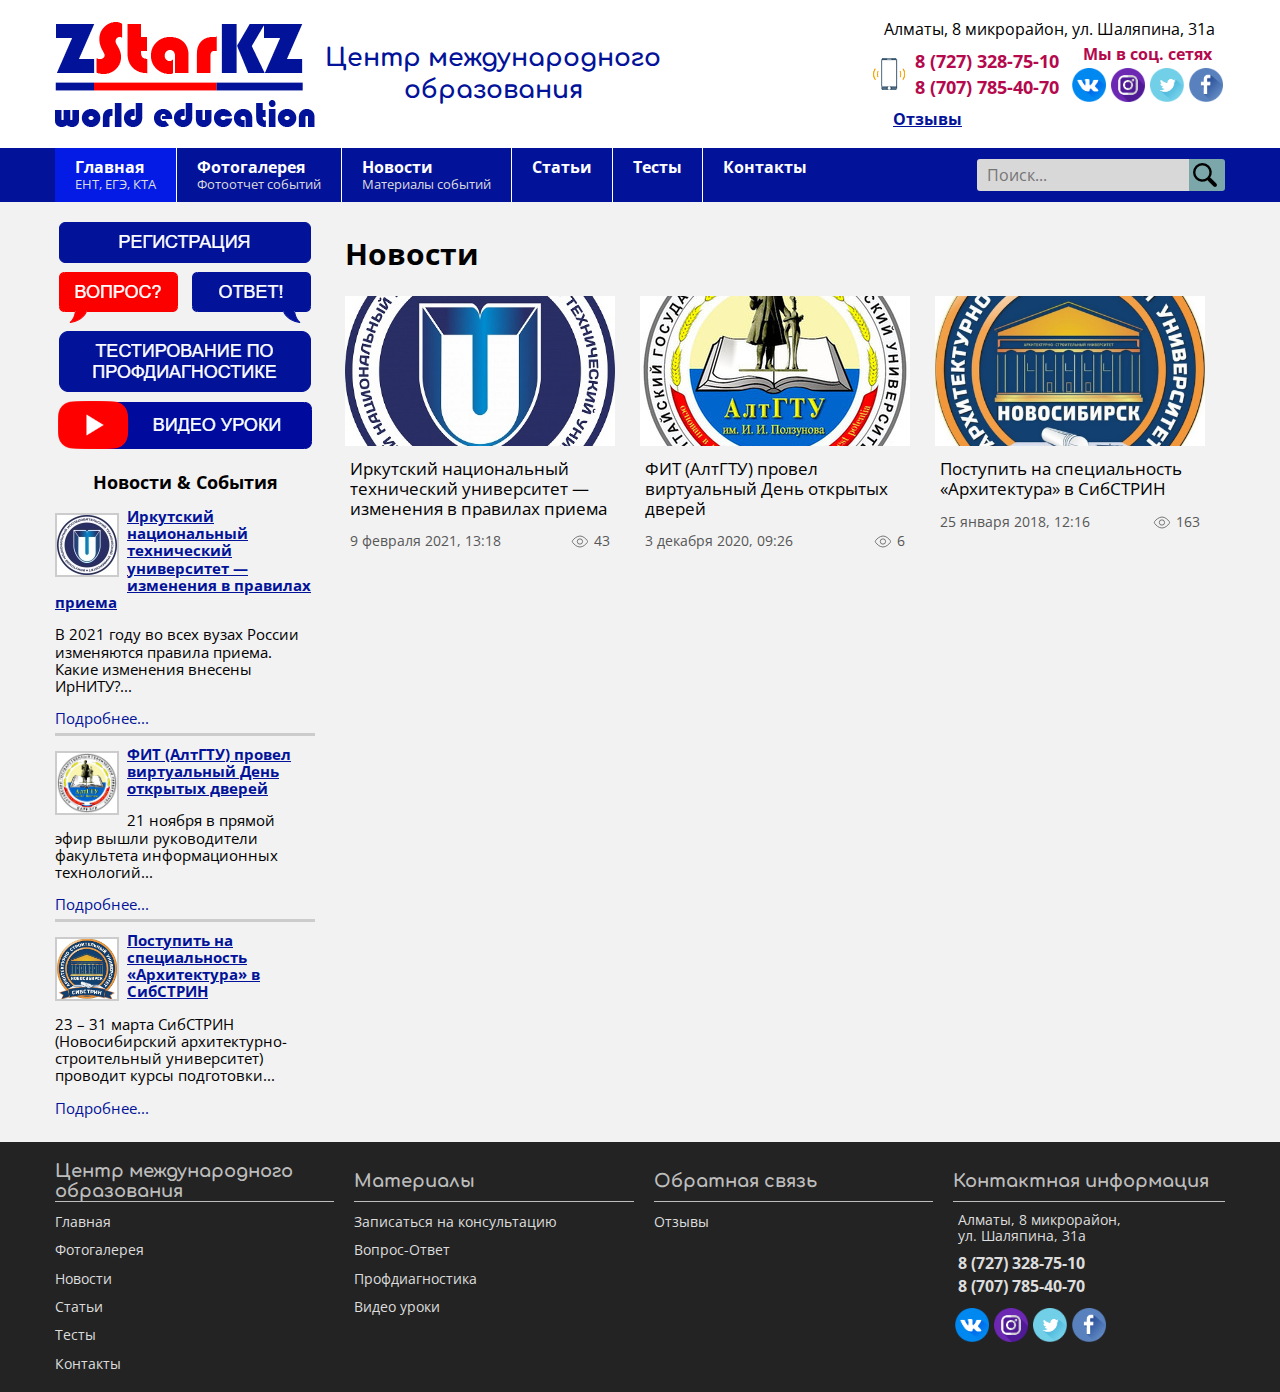
<file: news.html>
<!DOCTYPE html>
<html lang="ru">
    <head>
        <meta charset="UTF-8" />
        <meta http-equiv="X-UA-Compatible" content="IE=edge" />
        <meta name="viewport" content="width=device-width, initial-scale=1.0" />
        <title>Центр Международного Образования ZStarKZ</title>
        <link rel="icon" href="/img/icons/cropped-logo-32x32.png" sizes="32x32" />
        <link rel="stylesheet" href="css/normalize.css" />
        <link rel="stylesheet" href="css/style.css" />
    </head>
    <body class="body">
        <section class="wrapper-inner-header">
            <div class="wrapper-inner wrapper-inner-header__top">
                <div class="wrapper-logo">
                    <a class="fix" href="index.html">
                        <img src="img/logo.png" alt="Логотип" />
                        <span class="logo-text t2">Центр международного<br />образования</span>
                    </a>
                </div>
                <div class="wrapper-contacts">
                    <span class="wrapper-contacts-address wrapper-contacts-address--header"
                        ><span>Алматы</span><span class="delete">, 8 микрорайон</span
                        ><span>, <br />ул. </span>Шаляпина, 31а</span
                    >
                    <div class="wrapper-contacts-main">
                        <div class="wrapper-contacts-main__phones">
                            <img src="img/tel.png" alt="" class="phones-icon" />
                            <div class="wrapper-phones wrapper-phones--header">
                                <a class="phone" href="tel:+77273287510">8 (727) 328-75-10</a>
                                <a class="phone" href="tel:+77077854070">8 (707) 785-40-70</a>
                            </div>
                        </div>
                        <div class="wrapper-contacts-main__socials">
                            <span class="socials-title">Мы в соц. сетях</span>
                            <div class="wrapper-socials wrapper-socials--header">
                                <a
                                    href="https://vk.com/zstarkz"
                                    class="socials-item"
                                    target="_blank"
                                    ><img src="img/vk.png" alt=""
                                /></a>
                                <a
                                    href="https://www.instagram.com/zstarkz/"
                                    class="socials-item"
                                    target="_blank"
                                    ><img src="img/instagram.png" alt=""
                                /></a>
                                <a
                                    href="https://twitter.com/ZStarKZ_almaty"
                                    class="socials-item"
                                    target="_blank"
                                    ><img src="img/twitter.png" alt=""
                                /></a>
                                <a
                                    href="https://www.facebook.com/ZStarKZalmaty"
                                    class="socials-item"
                                    target="_blank"
                                    ><img src="img/fb.png" alt=""
                                /></a>
                            </div>
                        </div>
                    </div>
                    <div data-da=".main-menu__body,767,last" class="top-menu">
                        <a href="#" class="wrapper-contacts-reviews">Отзывы</a>
                    </div>
                </div>
            </div>
            <div class="wrapper-inner-header__bottom">
                <div class="wrapper-inner">
                    <div class="wrapper-navigation">
                        <!-- new wrapper-main-menu main-menu-->
                        <!-- <div class="wrapper-main-menu main-menu"> -->
                        <div class="main-menu__icon">
                            <span></span>
                            <span></span>
                            <span></span>
                        </div>
                        <!-- main-menu__body -->
                        <nav class="main-menu__body">
                            <!-- main-menu__list -->
                            <ul class="main-menu__list">
                                <li class="main-menu__item">
                                    <a
                                        href="index.html"
                                        class="main-menu__item-link main-menu__item-link--active"
                                        >Главная <span>ЕНТ, ЕГЭ, КТА</span></a
                                    >
                                </li>
                                <li class="main-menu__item">
                                    <a href="fotogalery.html" class="main-menu__item-link"
                                        >Фотогалерея<span>Фотоотчет событий</span></a
                                    >
                                </li>
                                <li class="main-menu__item">
                                    <a href="news.html" class="main-menu__item-link"
                                        >Новости<span>Материалы событий</span></a
                                    >
                                </li>
                                <li class="main-menu__item">
                                    <a href="news.html" class="main-menu__item-link">Статьи</a>
                                </li>
                                <li class="main-menu__item">
                                    <a href="#" class="main-menu__item-link">Тесты</a>
                                </li>
                                <li class="main-menu__item">
                                    <a href="#" class="main-menu__item-link">Контакты</a>
                                </li>
                            </ul>
                        </nav>
                        <!-- </div> -->
                        <form action="" method="get" class="search-form">
                            <div class="wrapper-search">
                                <label for="search">
                                    <input
                                        class="search-form__input"
                                        name="search"
                                        placeholder="Поиск..."
                                        id="search"
                                        type="search"
                                /></label>
                                <button type="submit" class="search-form__button"></button>
                            </div>
                        </form>
                    </div>
                </div>
            </div>
            <div class="sticky-padding"></div>
        </section>
        <!-- ====================== PAGE ============================== -->
        <section class="wrapper-inner-mainframe">
            <div class="wrapper-inner mainframe-wrapper-inner">
                <aside class="mainframe__sidebar sidebar">
                    <div data-da=".main-menu__body,767,last" class="sidebar-banners">
                        <a href="#" class="sidebar-banners__item">
                            <img src="img/registration.png" alt="" />
                        </a>
                        <hr noshade="noshade" />
                        <a href="#" class="sidebar-banners__item">
                            <img src="img/voprosotvet.png" alt="" />
                        </a>
                        <hr noshade="noshade" />
                        <a href="#" class="sidebar-banners__item">
                            <img src="img/profdiagnostika.png" alt="" />
                        </a>
                        <hr noshade="noshade" />
                        <a href="#" class="sidebar-banners__item">
                            <img src="img/video.png" alt="" />
                        </a>
                    </div>
                    <div
                        data-da=".mainframe__content,767,last"
                        class="sidebar__last_news last_news"
                    >
                        <h1 class="last_news-title">Новости & События</h1>
                        <div class="last_news-wrapper-inner">
                            <div class="last_news__item">
                                <a href="irnitu.html" class="last_news__item-image-wrapper">
                                    <img
                                        width="60"
                                        height="60"
                                        src="img/news/jvnews_60x60_1.jpg"
                                        alt=""
                                    />
                                </a>
                                <a href="irnitu.html" class="last_news__item-title"
                                    >Иркутский национальный технический университет — изменения в
                                    правилах приема</a
                                >
                                <p class="last_news__item-description">
                                    В 2021 году во всех вузах России изменяются правила приема.
                                    Какие изменения внесены ИрНИТУ?...
                                </p>
                                <a href="irnitu.html" class="last_news__item-more">Подробнее...</a>
                            </div>
                            <hr noshade="noshade" />
                            <div class="last_news__item">
                                <a href="altgtu.html" class="last_news__item-image-wrapper">
                                    <img width="60" height="60" src="img/news/2.jpg" alt=""
                                /></a>
                                <a href="altgtu.html" class="last_news__item-title"
                                    >ФИТ (АлтГТУ) провел виртуальный День открытых дверей</a
                                >
                                <p class="last_news__item-description">
                                    21 ноября в прямой эфир вышли руководители факультета
                                    информационных технологий...
                                </p>
                                <a href="altgtu.html" class="last_news__item-more">Подробнее...</a>
                            </div>
                            <hr noshade="noshade" />
                            <div class="last_news__item">
                                <a href="sibstrin.html" class="last_news__item-image-wrapper">
                                    <img width="60" height="60" src="img/news/3.jpg" alt="" />
                                </a>

                                <a href="sibstrin.html" class="last_news__item-title"
                                    >Поступить на специальность «Архитектура» в СибСТРИН</a
                                >
                                <p class="last_news__item-description">
                                    23 – 31 марта СибСТРИН (Новосибирский архитектурно-строительный
                                    университет) проводит курсы подготовки...
                                </p>
                                <a href="sibstrin.html" class="last_news__item-more"
                                    >Подробнее...</a
                                >
                            </div>
                        </div>
                    </div>
                </aside>
                <article class="mainframe__content">
                    <div class="content-wrapper-inner">
                        <!-- ====================== CONTENT ============================== -->
                        <p>
                            <h1 class="page__title">Новости</h1>
                        </p>
                        <div class="wrapper-news news">
                            <div class="news__item">
                                <a href="irnitu.html" target="_blank" class="news__item_link">
                                    <img src="img/news/1.jpg" class="news__item_image" />
                                    <p class="news__title">
                                        Иркутский национальный технический университет — изменения в
                                        правилах приема
                                    </p>
                                    <div class="news__item_info">
                                        <time>9 февраля 2021, 13:18</time>
                                        <div class="news__item_info-views">
                                            <i></i><span>43</span>
                                        </div>
                                    </div>
                                </a>
                            </div>
                            <div class="news__item">
                                <a href="altgtu.html" target="_blank" class="news__item_link">
                                    <img src="img/news/2.jpg" alt="" class="news__item_image" />
                                    <p class="news__title">
                                        ФИТ (АлтГТУ) провел виртуальный День открытых дверей
                                    </p>
                                    <div class="news__item_info">
                                        <time>3 декабря 2020, 09:26</time>
                                        <div class="news__item_info-views">
                                            <i></i><span>6</span>
                                        </div>
                                    </div>
                                </a>
                            </div>
                            <div class="news__item">
                                <a href="sibstrin.html" target="_blank" class="news__item_link">
                                    <img src="img/news/3.jpg" alt="" class="news__item_image" />
                                    <p class="news__title">
                                        Поступить на специальность «Архитектура» в СибСТРИН
                                    </p>
                                    <div class="news__item_info">
                                        <time>25 января 2018, 12:16</time>
                                        <div class="news__item_info-views">
                                            <i></i><span>163</span>
                                        </div>
                                    </div>
                                </a>
                            </div>
                            <div class="news__item" style="height: 0px; visibility: hidden"></div>
                            <div class="news__item" style="height: 0px; visibility: hidden"></div>
                            <div class="news__item" style="height: 0px; visibility: hidden"></div>
                        </div>
                        <!-- ====================== /CONTENT ============================== -->
                    </div>
                </article>
            </div>
        </section>
        <!-- ====================== FOOTER ============================== -->
        <footer class="wrapper-inner-footer">
            <div class="wrapper-inner footer-column-wrapper">
                <div class="footer__column">
                    <h1 class="footer__heading">Центр международного образования</h1>
                    <div>
                        <div>
                            <li><a href="index.html">Главная</a></li>
                            <li><a href="fotogalery.html">Фотогалерея</a></li>
                            <li><a href="news.html">Новости</a></li>
                            <li><a href="news.html">Статьи</a></li>
                            <li><a href="#">Тесты</a></li>
                            <li><a href="#">Контакты</a></li>
                        </div>
                    </div>
                </div>
                <div class="footer__column">
                    <h1 class="footer__heading">Материалы</h1>
                    <div>
                        <div>
                            <li><a href="#">Записаться на консультацию</a></li>
                            <li><a href="#">Вопрос-Ответ</a></li>
                            <li><a href="#">Профдиагностика</a></li>
                            <li><a href="#">Видео уроки</a></li>
                        </div>
                    </div>
                </div>
                <div class="footer__column">
                    <h1 class="footer__heading">Обратная связь</h1>
                    <div>
                        <div>
                            <li><a href="#">Отзывы</a></li>
                        </div>
                    </div>
                </div>
                <div class="footer__column">
                    <h1 class="footer__heading">Контактная информация</h1>
                    <div class="widget">
                        <span class="wrapper-contacts-address"
                            ><span>Алматы</span><span class="delete">, 8 микрорайон</span
                            ><span>, <br />ул. </span>Шаляпина, 31а</span
                        >
                    </div>
                    <div class="widget">
                        <div class="wrapper-contacts-main__phones">
                            <img src="img/tel.png" alt="" class="phones-icon" />
                            <div class="wrapper-phones">
                                <a class="phone" href="tel:+77273287510">8 (727) 328-75-10</a>
                                <a class="phone" href="tel:+77077854070">8 (707) 785-40-70</a>
                            </div>
                        </div>
                    </div>
                    <div class="wrapper-contacts-main__socials widget">
                        <span class="socials-title">Мы в соц. сетях</span>
                        <div class="wrapper-socials wrapper-socials--header">
                            <a href="https://vk.com/zstarkz" class="socials-item" target="_blank"
                                ><img src="img/vk.png" alt=""
                            /></a>
                            <a
                                href="https://www.instagram.com/zstarkz/"
                                class="socials-item"
                                target="_blank"
                                ><img src="img/instagram.png" alt=""
                            /></a>
                            <a
                                href="https://twitter.com/ZStarKZ_almaty"
                                class="socials-item"
                                target="_blank"
                                ><img src="img/twitter.png" alt=""
                            /></a>
                            <a
                                href="https://www.facebook.com/ZStarKZalmaty"
                                class="socials-item"
                                target="_blank"
                                ><img src="img/fb.png" alt=""
                            /></a>
                        </div>
                    </div>
                </div>
            </div>
        </footer>
        <script src="js/slider.js"></script>
        <script src="js/script.js"></script>
        <script src="js/sticky_menu.js"></script>
        <script src="js/dynamicAdapt.js"></script>
        <!-- <script src="js/dynamicAdapt_dev.js"></script> -->
        <script src="js/jquery-3.6.0.js"></script>
    </body>
</html>
</file>
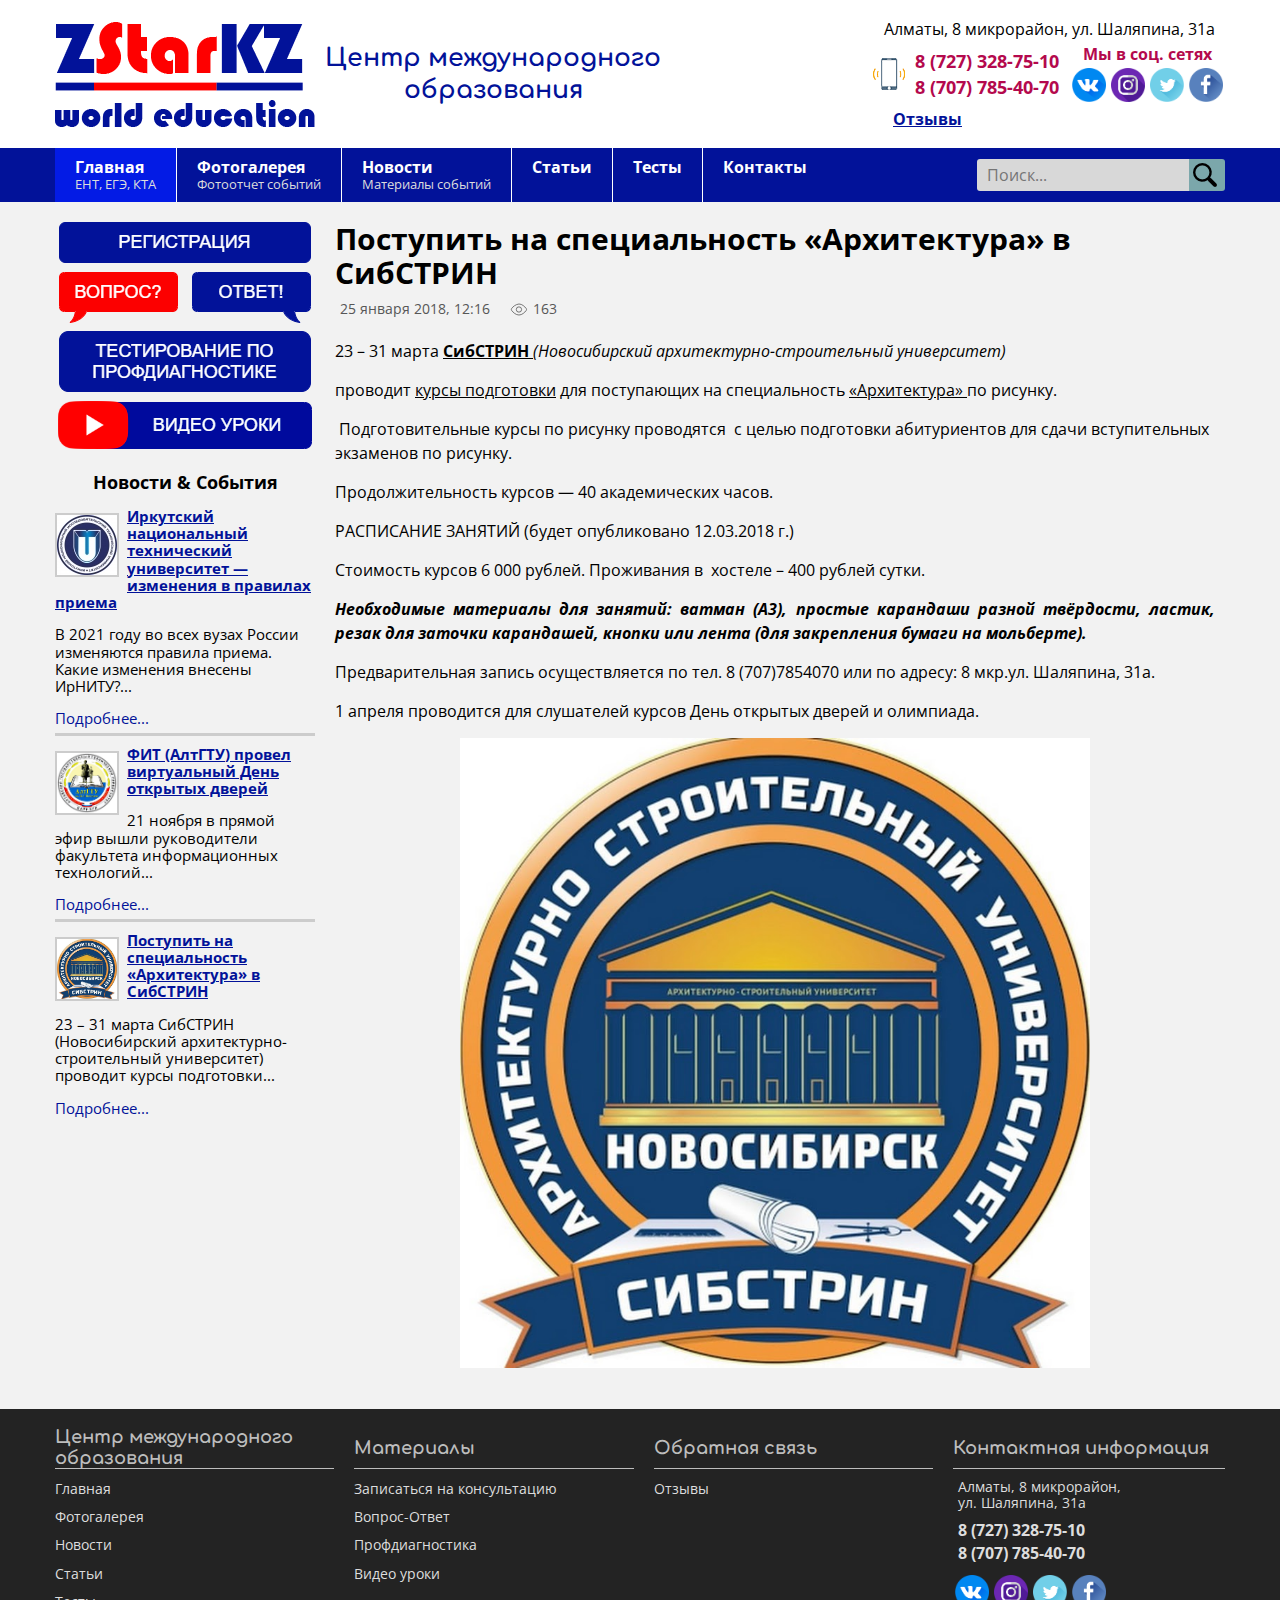
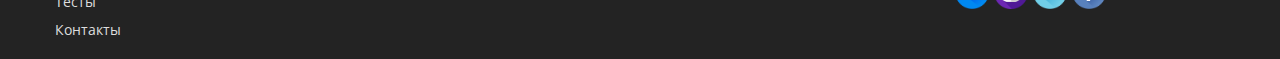
<file: sibstrin.html>
<!DOCTYPE html>
<html lang="ru">
    <head>
        <meta charset="UTF-8" />
        <meta http-equiv="X-UA-Compatible" content="IE=edge" />
        <meta name="viewport" content="width=device-width, initial-scale=1.0" />
        <title>Центр Международного Образования ZStarKZ</title>
        <link rel="icon" href="/img/icons/cropped-logo-32x32.png" sizes="32x32" />
        <link rel="stylesheet" href="css/normalize.css" />
        <link rel="stylesheet" href="css/style.css" />
    </head>
    <body class="body">
        <section class="wrapper-inner-header">
            <div class="wrapper-inner wrapper-inner-header__top">
                <div class="wrapper-logo">
                    <a class="fix" href="index.html">
                        <img src="img/logo.png" alt="Логотип" />
                        <span class="logo-text t2">Центр международного<br />образования</span>
                    </a>
                </div>
                <div class="wrapper-contacts">
                    <span class="wrapper-contacts-address wrapper-contacts-address--header"
                        ><span>Алматы</span><span class="delete">, 8 микрорайон</span
                        ><span>, <br />ул. </span>Шаляпина, 31а</span
                    >
                    <div class="wrapper-contacts-main">
                        <div class="wrapper-contacts-main__phones">
                            <img src="img/tel.png" alt="" class="phones-icon" />
                            <div class="wrapper-phones wrapper-phones--header">
                                <a class="phone" href="tel:+77273287510">8 (727) 328-75-10</a>
                                <a class="phone" href="tel:+77077854070">8 (707) 785-40-70</a>
                            </div>
                        </div>
                        <div class="wrapper-contacts-main__socials">
                            <span class="socials-title">Мы в соц. сетях</span>
                            <div class="wrapper-socials wrapper-socials--header">
                                <a
                                    href="https://vk.com/zstarkz"
                                    class="socials-item"
                                    target="_blank"
                                    ><img src="img/vk.png" alt=""
                                /></a>
                                <a
                                    href="https://www.instagram.com/zstarkz/"
                                    class="socials-item"
                                    target="_blank"
                                    ><img src="img/instagram.png" alt=""
                                /></a>
                                <a
                                    href="https://twitter.com/ZStarKZ_almaty"
                                    class="socials-item"
                                    target="_blank"
                                    ><img src="img/twitter.png" alt=""
                                /></a>
                                <a
                                    href="https://www.facebook.com/ZStarKZalmaty"
                                    class="socials-item"
                                    target="_blank"
                                    ><img src="img/fb.png" alt=""
                                /></a>
                            </div>
                        </div>
                    </div>
                    <div data-da=".main-menu__body,767,last" class="top-menu">
                        <a href="#" class="wrapper-contacts-reviews">Отзывы</a>
                    </div>
                </div>
            </div>
            <div class="wrapper-inner-header__bottom">
                <div class="wrapper-inner">
                    <div class="wrapper-navigation">
                        <!-- new wrapper-main-menu main-menu-->
                        <!-- <div class="wrapper-main-menu main-menu"> -->
                        <div class="main-menu__icon">
                            <span></span>
                            <span></span>
                            <span></span>
                        </div>
                        <!-- main-menu__body -->
                        <nav class="main-menu__body">
                            <!-- main-menu__list -->
                            <ul class="main-menu__list">
                                <li class="main-menu__item">
                                    <a
                                        href="index.html"
                                        class="main-menu__item-link main-menu__item-link--active"
                                        >Главная <span>ЕНТ, ЕГЭ, КТА</span></a
                                    >
                                </li>
                                <li class="main-menu__item">
                                    <a href="fotogalery.html" class="main-menu__item-link"
                                        >Фотогалерея<span>Фотоотчет событий</span></a
                                    >
                                </li>
                                <li class="main-menu__item">
                                    <a href="news.html" class="main-menu__item-link"
                                        >Новости<span>Материалы событий</span></a
                                    >
                                </li>
                                <li class="main-menu__item">
                                    <a href="news.html" class="main-menu__item-link">Статьи</a>
                                </li>
                                <li class="main-menu__item">
                                    <a href="#" class="main-menu__item-link">Тесты</a>
                                </li>
                                <li class="main-menu__item">
                                    <a href="#" class="main-menu__item-link">Контакты</a>
                                </li>
                            </ul>
                        </nav>
                        <!-- </div> -->
                        <form action="" method="get" class="search-form">
                            <div class="wrapper-search">
                                <label for="search">
                                    <input
                                        class="search-form__input"
                                        name="search"
                                        placeholder="Поиск..."
                                        id="search"
                                        type="search"
                                /></label>
                                <button type="submit" class="search-form__button"></button>
                            </div>
                        </form>
                    </div>
                </div>
            </div>
            <div class="sticky-padding"></div>
        </section>
        <section class="wrapper-inner-mainframe">
            <div class="wrapper-inner mainframe-wrapper-inner">
                <aside class="mainframe__sidebar sidebar">
                    <div data-da=".main-menu__body,767,last" class="sidebar-banners">
                        <a href="#" class="sidebar-banners__item">
                            <img src="img/registration.png" alt="" />
                        </a>
                        <hr noshade="noshade" />
                        <a href="#" class="sidebar-banners__item">
                            <img src="img/voprosotvet.png" alt="" />
                        </a>
                        <hr noshade="noshade" />
                        <a href="#" class="sidebar-banners__item">
                            <img src="img/profdiagnostika.png" alt="" />
                        </a>
                        <hr noshade="noshade" />
                        <a href="#" class="sidebar-banners__item">
                            <img src="img/video.png" alt="" />
                        </a>
                    </div>
                    <div
                        data-da=".mainframe__content,767,last"
                        class="sidebar__last_news last_news"
                    >
                        <h1 class="last_news-title">Новости & События</h1>
                        <div class="last_news-wrapper-inner">
                            <div class="last_news__item">
                                <a href="irnitu.html" class="last_news__item-image-wrapper">
                                    <img
                                        width="60"
                                        height="60"
                                        src="img/news/jvnews_60x60_1.jpg"
                                        alt=""
                                    />
                                </a>
                                <a href="irnitu.html" class="last_news__item-title"
                                    >Иркутский национальный технический университет — изменения в
                                    правилах приема</a
                                >
                                <p class="last_news__item-description">
                                    В 2021 году во всех вузах России изменяются правила приема.
                                    Какие изменения внесены ИрНИТУ?...
                                </p>
                                <a href="irnitu.html" class="last_news__item-more">Подробнее...</a>
                            </div>
                            <hr noshade="noshade" />
                            <div class="last_news__item">
                                <a href="altgtu.html" class="last_news__item-image-wrapper">
                                    <img width="60" height="60" src="img/news/2.jpg" alt=""
                                /></a>
                                <a href="altgtu.html" class="last_news__item-title"
                                    >ФИТ (АлтГТУ) провел виртуальный День открытых дверей</a
                                >
                                <p class="last_news__item-description">
                                    21 ноября в прямой эфир вышли руководители факультета
                                    информационных технологий...
                                </p>
                                <a href="altgtu.html" class="last_news__item-more">Подробнее...</a>
                            </div>
                            <hr noshade="noshade" />
                            <div class="last_news__item">
                                <a href="sibstrin.html" class="last_news__item-image-wrapper">
                                    <img width="60" height="60" src="img/news/3.jpg" alt="" />
                                </a>

                                <a href="sibstrin.html" class="last_news__item-title"
                                    >Поступить на специальность «Архитектура» в СибСТРИН</a
                                >
                                <p class="last_news__item-description">
                                    23 – 31 марта СибСТРИН (Новосибирский архитектурно-строительный
                                    университет) проводит курсы подготовки...
                                </p>
                                <a href="sibstrin.html" class="last_news__item-more"
                                    >Подробнее...</a
                                >
                            </div>
                        </div>
                    </div>
                </aside>
                <article class="mainframe__content">
                    <div class="content-wrapper-inner">
                        <h1 class="article__title">
                            Поступить на специальность «Архитектура» в СибСТРИН
                        </h1>
                        <div class="news__item_info news__item_info-single">
                            <time>25 января 2018, 12:16</time>
                            <div class="news__item_info-views"><i></i><span>163</span></div>
                        </div>
                        <p style="text-align: left" align="center">
                            23 – 31 марта
                            <strong
                                ><span style="text-decoration: underline">СибСТРИН </span></strong
                            ><em>(Новосибирский архитектурно-строительный университет)</em>
                        </p>
                        <p style="text-align: left" align="center">
                            проводит
                            <span style="text-decoration: underline">курсы подготовки</span> для
                            поступающих на специальность
                            <span style="text-decoration: underline">«Архитектура» </span>по
                            рисунку.
                        </p>
                        <p style="text-align: left" align="center">
                            &nbsp;Подготовительные курсы по рисунку проводятся&nbsp; с целью
                            подготовки абитуриентов для сдачи вступительных экзаменов по рисунку.
                        </p>
                        <p style="text-align: left" align="center">
                            Продолжительность курсов — 40 академических часов.
                        </p>
                        <p style="text-align: left" align="center">
                            <span>РАСПИСАНИЕ ЗАНЯТИЙ (будет опубликовано 12.03.2018 г.)</span>
                        </p>
                        <p style="text-align: left" align="center">
                            Стоимость курсов 6&nbsp;000 рублей. Проживания в&nbsp; хостеле – 400
                            рублей сутки.
                        </p>
                        <p>
                            <em
                                ><strong
                                    >Необходимые&nbsp;материалы для занятий: ватман (А3), простые
                                    карандаши разной твёрдости, ластик, резак для заточки
                                    карандашей, кнопки или лента (для закрепления бумаги на
                                    мольберте).</strong
                                ></em
                            >
                        </p>
                        <p>
                            Предварительная запись осуществляется по тел. 8 (707)7854070&nbsp;или по
                            адресу: 8 мкр.ул. Шаляпина, 31а.
                        </p>
                        <p style="text-align: left" align="center">
                            1 апреля проводится для слушателей курсов День открытых дверей и
                            олимпиада.
                        </p>
                        <p style="text-align: center" align="center">
                            <img
                                loading="lazy"
                                class="size-full wp-image-312"
                                src="img/news/3.jpg"
                                border="0"
                                alt=""
                            />
                        </p>
                    </div>
                </article>
            </div>
        </section>
        <footer class="wrapper-inner-footer">
            <div class="wrapper-inner footer-column-wrapper">
                <div class="footer__column">
                    <h1 class="footer__heading">Центр международного образования</h1>
                    <div>
                        <div>
                            <li><a href="index.html">Главная</a></li>
                            <li><a href="fotogalery.html">Фотогалерея</a></li>
                            <li><a href="news.html">Новости</a></li>
                            <li><a href="news.html">Статьи</a></li>
                            <li><a href="#">Тесты</a></li>
                            <li><a href="#">Контакты</a></li>
                        </div>
                    </div>
                </div>
                <div class="footer__column">
                    <h1 class="footer__heading">Материалы</h1>
                    <div>
                        <div>
                            <li><a href="#">Записаться на консультацию</a></li>
                            <li><a href="#">Вопрос-Ответ</a></li>
                            <li><a href="#">Профдиагностика</a></li>
                            <li><a href="#">Видео уроки</a></li>
                        </div>
                    </div>
                </div>
                <div class="footer__column">
                    <h1 class="footer__heading">Обратная связь</h1>
                    <div>
                        <div>
                            <li><a href="#">Отзывы</a></li>
                        </div>
                    </div>
                </div>
                <div class="footer__column">
                    <h1 class="footer__heading">Контактная информация</h1>
                    <div class="widget">
                        <span class="wrapper-contacts-address"
                            ><span>Алматы</span><span class="delete">, 8 микрорайон</span
                            ><span>, <br />ул. </span>Шаляпина, 31а</span
                        >
                    </div>
                    <div class="widget">
                        <div class="wrapper-contacts-main__phones">
                            <img src="img/tel.png" alt="" class="phones-icon" />
                            <div class="wrapper-phones">
                                <a class="phone" href="tel:+77273287510">8 (727) 328-75-10</a>
                                <a class="phone" href="tel:+77077854070">8 (707) 785-40-70</a>
                            </div>
                        </div>
                    </div>
                    <div class="wrapper-contacts-main__socials widget">
                        <span class="socials-title">Мы в соц. сетях</span>
                        <div class="wrapper-socials wrapper-socials--header">
                            <a href="https://vk.com/zstarkz" class="socials-item" target="_blank"
                                ><img src="img/vk.png" alt=""
                            /></a>
                            <a
                                href="https://www.instagram.com/zstarkz/"
                                class="socials-item"
                                target="_blank"
                                ><img src="img/instagram.png" alt=""
                            /></a>
                            <a
                                href="https://twitter.com/ZStarKZ_almaty"
                                class="socials-item"
                                target="_blank"
                                ><img src="img/twitter.png" alt=""
                            /></a>
                            <a
                                href="https://www.facebook.com/ZStarKZalmaty"
                                class="socials-item"
                                target="_blank"
                                ><img src="img/fb.png" alt=""
                            /></a>
                        </div>
                    </div>
                </div>
            </div>
        </footer>
        <div class="hystmodal__shadow"></div>
        <script src="js/hystmodal.js"></script>
        <script src="js/slider.js"></script>
        <script src="js/script.js"></script>
        <script src="js/sticky_menu.js"></script>
        <script src="js/dynamicAdapt.js"></script>
        <!-- <script src="js/dynamicAdapt_dev.js"></script> -->
        <script src="js/jquery-3.6.0.js"></script>
    </body>
</html>
</file>
<file: css/style.css>
@import url("https://fonts.googleapis.com/css2?family=Caveat:wght@400;700&family=Comfortaa:wght@400;700&family=Jura:wght@400;700&family=Open+Sans:ital,wght@0,400;0,700;1,400;1,700&family=Podkova:wght@400;700&family=Rubik:ital,wght@0,400;0,700;1,400;1,700&display=swap");
* {
  -webkit-box-sizing: border-box;
          box-sizing: border-box;
  margin: 0;
  padding: 0;
}

body {
  font-family: "Open Sans", sans-serif;
}

body._active,
body._noscroll {
  overflow: hidden;
}

a {
  text-decoration: none;
  color: #021299;
}

h1 {
  margin: 0;
  font-size: 18px;
}

.sticky {
  position: fixed;
  top: 0;
  width: 100%;
}

.nav-links {
  display: -webkit-box;
  display: -webkit-flex;
  display: -ms-flexbox;
  display: flex;
  -webkit-box-pack: center;
  -webkit-justify-content: center;
      -ms-flex-pack: center;
          justify-content: center;
  -webkit-box-align: center;
  -webkit-align-items: center;
      -ms-flex-align: center;
          align-items: center;
  margin: 30px 0;
  height: 50px;
  gap: 5px;
}

@media (max-width: 350px) {
  .nav-links {
    gap: 0;
  }
}

.nav-links .page-numbers {
  padding: 5px 10px;
  background-color: #f2f2f2;
  font-size: 20px;
  font-weight: bold;
  text-align: center;
  border: 2px solid #021299;
  -webkit-border-radius: 5px;
          border-radius: 5px;
}

@media (max-width: 350px) {
  .nav-links .page-numbers {
    gap: 0;
    -webkit-border-radius: 0;
            border-radius: 0;
  }
}

.nav-links .page-numbers + .page-numbers {
  margin-left: -2px;
}

.nav-links .page-numbers.current {
  background-color: #021299;
  padding-top: 4px;
  color: #f2f2f2;
}

.nav-links .page-numbers.dots {
  padding: 0;
  border: 0;
}

@media (max-width: 350px) {
  .nav-links .page-numbers.dots {
    margin-left: 2px;
    margin-right: 4px;
  }
}

@media (max-width: 550px) {
  .nav-links .page-numbers.prev {
    display: none;
  }
}

@media (max-width: 550px) {
  .nav-links .page-numbers.next {
    display: none;
  }
}

.btn {
  display: block;
  padding: 10px 15px;
  width: -webkit-max-content;
  width: -moz-max-content;
  width: max-content;
  min-width: 20px;
  min-height: 20px;
  max-width: 100%;
  -webkit-border-radius: 5px 5px 5px 5px;
          border-radius: 5px 5px 5px 5px;
  border: 2px solid #fff;
  color: #fff;
  font-weight: bold;
  padding-right: 40px;
  background: #021299 url("../img/icons/right-arrow.svg") no-repeat;
  background-position: -webkit-calc(100% - 10px) 50%;
  background-position: calc(100% - 10px) 50%;
  -webkit-background-size: 20px 20px;
          background-size: 20px;
}

.testimonial-btn {
  margin-left: auto;
}

.wrapper-inner {
  max-width: 1190px;
  margin: 0 auto;
  padding: 0 10px;
}

.wrapper-logo {
  z-index: 3;
  margin-top: auto;
  margin-bottom: auto;
}

@media (max-width: 767.9px) {
  .wrapper-logo {
    width: 200px;
  }
}

.fix {
  display: -webkit-box;
  display: -webkit-flex;
  display: -ms-flexbox;
  display: flex;
  -webkit-box-align: center;
  -webkit-align-items: center;
      -ms-flex-align: center;
          align-items: center;
  text-align: center;
  -webkit-box-pack: start;
  -webkit-justify-content: start;
      -ms-flex-pack: start;
          justify-content: start;
  max-width: 100%;
}

@media (max-width: 767.9px) {
  .fix img {
    width: 100%;
  }
}

.logo-text {
  font-size: 1.5625rem;
  margin-left: 10px;
  color: #021299;
  line-height: 2rem;
  white-space: normal;
  max-width: 21rem;
}

@media (max-width: 991.9px) {
  .logo-text {
    display: none;
  }
}

.t2 {
  font-family: "Comfortaa", cursive;
  font-weight: bold;
}

.wrapper-inner-header__top {
  display: -webkit-box;
  display: -webkit-flex;
  display: -ms-flexbox;
  display: flex;
  padding-top: 20px;
  padding-bottom: 20px;
}

@media (max-width: 767.9px) {
  .wrapper-inner-header__top {
    padding-top: 10px;
    padding-bottom: 10px;
  }
}

.wrapper-contacts-address {
  text-align: center;
  white-space: nowrap;
}

.wrapper-contacts-address--header {
  color: #000;
}

.wrapper-contacts-address--header br {
  display: none;
}

@media (max-width: 540px) {
  .wrapper-contacts-address--header .delete {
    display: none;
  }
}

@media (max-width: 420px) {
  .wrapper-contacts-address--header {
    display: block;
  }
  .wrapper-contacts-address--header br {
    display: block;
  }
  .wrapper-contacts-address--header span {
    display: none;
  }
}

.wrapper-contacts-address--footer {
  text-align: left;
  display: block;
  margin-top: 10px;
  color: #ddd;
  font-size: 14px;
}

.wrapper-contacts {
  z-index: 3;
  text-align: center;
  margin-left: auto;
  font-size: 16px;
}

@media (max-width: 767.9px) {
  .wrapper-contacts {
    font-size: 14px;
    margin-top: auto;
    margin-bottom: auto;
  }
}

.wrapper-contacts .wrapper-contacts-address {
  color: #000;
}

.wrapper-contacts .wrapper-contacts-address br {
  display: none;
}

@media (max-width: 540px) {
  .wrapper-contacts .wrapper-contacts-address .delete {
    display: none;
  }
}

@media (max-width: 420px) {
  .wrapper-contacts .wrapper-contacts-address {
    display: block;
  }
  .wrapper-contacts .wrapper-contacts-address br {
    display: block;
  }
  .wrapper-contacts .wrapper-contacts-address span {
    display: none;
  }
}

.wrapper-contacts .wrapper-phones .phone {
  color: #b4094d;
}

.wrapper-contacts .wrapper-phones .phone + .phone {
  margin-top: 5px;
}

.wrapper-contacts-main {
  display: -webkit-box;
  display: -webkit-flex;
  display: -ms-flexbox;
  display: flex;
  margin-top: 5px;
  margin-bottom: 5px;
  -webkit-box-align: center;
  -webkit-align-items: center;
      -ms-flex-align: center;
          align-items: center;
  -webkit-box-pack: center;
  -webkit-justify-content: center;
      -ms-flex-pack: center;
          justify-content: center;
}

@media (max-width: 540px) {
  .wrapper-contacts-main {
    margin-top: 10px;
  }
}

@media (max-width: 420px) {
  .wrapper-contacts-main {
    margin-top: 5px;
    margin-left: 10px;
  }
}

.wrapper-contacts-main__phones {
  display: -webkit-box;
  display: -webkit-flex;
  display: -ms-flexbox;
  display: flex;
  -webkit-box-align: center;
  -webkit-align-items: center;
      -ms-flex-align: center;
          align-items: center;
}

.wrapper-contacts-main__socials {
  margin-left: 10px;
}

@media (max-width: 540px) {
  .wrapper-contacts-main__socials {
    display: none;
  }
}

.wrapper-socials {
  display: -webkit-box;
  display: -webkit-flex;
  display: -ms-flexbox;
  display: flex;
}

.wrapper-socials .socials-item {
  font-size: 0;
  margin: 2.5px;
}

.wrapper-socials .socials-item img {
  width: 34px;
  height: 34px;
}

@media (max-width: 800px) {
  .wrapper-socials--footer .socials-item img {
    width: 28px;
    height: 28px;
  }
}

@media (max-width: 380px) {
  .wrapper-socials--footer {
    -webkit-box-pack: center;
    -webkit-justify-content: center;
        -ms-flex-pack: center;
            justify-content: center;
  }
}

.socials-title {
  text-align: center;
  color: #b4094d;
  font-weight: bold;
  line-height: 1.4em;
}

.phones-icon {
  width: 32px;
  height: 32px;
  margin-right: 10px;
}

@media (max-width: 420px) {
  .phones-icon {
    display: none;
  }
}

.wrapper-phones .phone {
  display: block;
  width: -webkit-fit-content;
  width: -moz-fit-content;
  width: fit-content;
  font-size: 18px;
  font-weight: bold;
  white-space: nowrap;
}

@media (max-width: 767.9px) {
  .wrapper-phones .phone {
    font-size: 16px;
  }
}

.wrapper-phones--header .phone {
  color: #b4094d;
}

.wrapper-phones--header .phone + .phone {
  margin-top: 5px;
}

.wrapper-phones--footer {
  margin-top: 10px;
}

.wrapper-phones--footer .phone {
  color: #ddd;
  font-size: 16px;
}

@media (max-width: 767.9px) {
  .wrapper-phones--footer .phone {
    font-size: 14px;
  }
}

@media (max-width: 380px) {
  .wrapper-phones--footer .phone {
    margin: 0 auto;
  }
}

.wrapper-phones--footer .phone + .phone {
  margin-top: 5px;
}

.top-menu {
  text-align: left;
  padding: 0 10px;
}

@media (max-width: 767.9px) {
  .top-menu {
    display: none;
  }
}

.top-menu a {
  margin-left: 10px;
  font-weight: bold;
  text-decoration: underline;
}

.top-menu a:hover {
  text-decoration: none;
}

@media (min-width: 767.9px) {
  .top-menu a.main-menu__item-link--active {
    background-color: transparent;
  }
}

._dynamic_adapt_.top-menu {
  display: block;
  text-align: left;
  padding: 0;
}

._dynamic_adapt_.top-menu a {
  margin-left: 0;
  display: block;
  padding: 10px;
  color: #fff;
  text-decoration: none;
  border-left: 1px solid #fff;
  font-size: 16px;
  font-weight: bold;
  -webkit-transition: 0.2s;
  -o-transition: 0.2s;
  transition: 0.2s;
}

._dynamic_adapt_.top-menu a:hover {
  background-color: #031be5;
}

.wrapper-inner-header__bottom {
  z-index: 6;
  background: #021299;
}

.main-menu__list {
  display: -webkit-box;
  display: -webkit-flex;
  display: -ms-flexbox;
  display: flex;
}

.main-menu__icon {
  z-index: 5;
  display: none;
  -webkit-tap-highlight-color: transparent;
}

@media (max-width: 767.9px) {
  .main-menu__icon {
    display: block;
    position: relative;
    width: 30px;
    height: 28px;
    cursor: pointer;
    margin-right: 10px;
    margin-left: 5px;
  }
  .main-menu__icon span {
    -webkit-transition: 0.2s ease 0s;
    -o-transition: 0.2s ease 0s;
    transition: 0.2s ease 0s;
    top: -webkit-calc(50% - 1px);
    top: calc(50% - 1px);
    left: 0;
    position: absolute;
    width: 100%;
    height: 2px;
    background-color: #fff;
  }
  .main-menu__icon span:first-child {
    top: 5px;
  }
  .main-menu__icon span:last-child {
    top: auto;
    bottom: 5px;
  }
  .main-menu__icon._active span {
    -webkit-transform: scale(0);
        -ms-transform: scale(0);
            transform: scale(0);
  }
  .main-menu__icon._active span:first-child {
    -webkit-transform: translateX(5px) rotate(-45deg);
        -ms-transform: translateX(5px) rotate(-45deg);
            transform: translateX(5px) rotate(-45deg);
    top: -webkit-calc(50% - 1px);
    top: calc(50% - 1px);
    width: 20px;
  }
  .main-menu__icon._active span:last-child {
    -webkit-transform: translateX(5px) rotate(45deg);
        -ms-transform: translateX(5px) rotate(45deg);
            transform: translateX(5px) rotate(45deg);
    bottom: -webkit-calc(50% - 1px);
    bottom: calc(50% - 1px);
    width: 20px;
  }
}

@media (max-width: 767.9px) {
  .main-menu__body {
    opacity: 0;
    -webkit-transition: opacity 0s ease 0s;
    -o-transition: opacity 0s ease 0s;
    transition: opacity 0s ease 0s;
    position: fixed;
    width: 100%;
    left: 0;
    overflow: auto;
    z-index: 2;
    visibility: hidden;
    padding: 0px 10px 10px 10px;
    background-color: #021299;
  }
  .main-menu__body._active {
    opacity: 1;
    visibility: visible;
  }
}

.main-menu__list {
  list-style: none;
}

@media (max-width: 767.9px) {
  .main-menu__list {
    display: block;
  }
}

.main-menu__item {
  border-left: 1px solid #fff;
}

@media (max-width: 767.9px) {
  .main-menu__item {
    display: block;
  }
}

@media (min-width: 767.9px) {
  .main-menu__item:first-child {
    border-left: none;
  }
}

.main-menu__item-link {
  height: 100%;
  display: block;
  padding: 10px 20px;
  font-size: 16px;
  font-weight: bold;
  color: #fff;
  -webkit-transition: 0.2s;
  -o-transition: 0.2s;
  transition: 0.2s;
}

.main-menu__item-link span {
  display: block;
  font-size: 13px;
  word-wrap: none;
  font-weight: normal;
  color: #ddd;
}

@media (max-width: 910px) {
  .main-menu__item-link span {
    display: none;
  }
}

@media (max-width: 767.9px) {
  .main-menu__item-link span {
    display: block;
  }
}

.main-menu__item-link:hover, .main-menu__item-link--active {
  background-color: #031be5;
}

@media (max-width: 1030px) {
  .main-menu__item-link {
    padding: 10px;
  }
}

.wrapper-navigation {
  display: -webkit-box;
  display: -webkit-flex;
  display: -ms-flexbox;
  display: flex;
  -webkit-box-align: center;
  -webkit-align-items: center;
      -ms-flex-align: center;
          align-items: center;
}

.wrapper-search {
  display: -webkit-box;
  display: -webkit-flex;
  display: -ms-flexbox;
  display: flex;
}

.is-search-form {
  display: -webkit-box;
  display: -webkit-flex;
  display: -ms-flexbox;
  display: flex;
}

.is-screen-reader-text {
  font-size: 0;
}

.is-search-icon {
  display: none;
}

.widget_search,
.search-form {
  z-index: 3;
  margin-left: auto;
  margin-top: 3px;
  margin-bottom: 3px;
}

.is-search-form,
.search-form {
  max-width: 300px;
}

.is-search-input,
.search-form__input {
  width: 100%;
  height: 32px;
  padding-left: 10px;
  border: none;
  -webkit-border-radius: 3px 0 0 3px;
          border-radius: 3px 0 0 3px;
  background: #d8d8d8;
  color: #111;
}

.is-search-submit,
.search-form__button {
  width: 36px;
  height: 32px;
  border: none;
  -webkit-border-radius: 0 3px 3px 0;
          border-radius: 0 3px 3px 0;
  background: #7ba7ab url("../img/search.png") no-repeat 4px 4px;
  cursor: pointer;
}

.wrapper-inner-slider {
  padding: 20px 0;
}

@media (max-width: 767.9px) {
  .wrapper-inner-slider {
    padding: 10px 0;
  }
}

.slider {
  position: relative;
  width: 100%;
  height: 395px;
  overflow: hidden;
}

@media (max-width: 767.9px) {
  .slider {
    height: 395px;
  }
}

.slider__arrow {
  -webkit-box-align: center;
  -webkit-align-items: center;
      -ms-flex-align: center;
          align-items: center;
  display: none;
  position: absolute;
  top: 0px;
  height: 100%;
  z-index: 1;
  width: 70px;
  background: transparent;
  -webkit-background-size: contain;
          background-size: contain;
  cursor: pointer;
  -webkit-tap-highlight-color: transparent;
}

@media (max-width: 400px) {
  .slider__arrow {
    width: 60px;
  }
}

.slider__arrow._active .slider__arrow-wrapper {
  opacity: 1;
}

.slider__arrow.animation {
  -webkit-animation: disappear 0.4s;
          animation: disappear 0.4s;
}

@-webkit-keyframes disappear {
  from {
    background-color: rgba(123, 167, 171, 0.5);
  }
  to {
    background-color: transparent;
  }
}

@keyframes disappear {
  from {
    background-color: rgba(123, 167, 171, 0.5);
  }
  to {
    background-color: transparent;
  }
}

@media (max-width: 767.9px) {
  .slider__arrow {
    display: -webkit-box;
    display: -webkit-flex;
    display: -ms-flexbox;
    display: flex;
  }
}

.slider__arrow-left {
  -webkit-transform: rotate(180deg);
      -ms-transform: rotate(180deg);
          transform: rotate(180deg);
  left: 0px;
}

.slider__arrow-right {
  right: 0px;
}

.slider__arrow-wrapper {
  background-color: #7ba7ab;
  border: 2px solid #fff;
  opacity: 0.2;
  -webkit-border-radius: 100%;
          border-radius: 100%;
  width: 50px;
  height: 50px;
  padding: 8px;
  margin: 0 auto;
}

@media (max-width: 400px) {
  .slider__arrow-wrapper {
    width: 40px;
    height: 40px;
    padding: 6px;
  }
}

.slider__arrow-wrapper i {
  width: 100%;
  height: 100%;
  display: block;
  background: url("../img/icons/chevron.svg") 2px no-repeat;
  -webkit-background-size: contain;
          background-size: contain;
}

.slider__item {
  cursor: pointer;
  position: absolute;
  width: 60%;
  height: 100%;
  -webkit-transition: -webkit-transform 0.4s;
  transition: -webkit-transform 0.4s;
  -o-transition: transform 0.4s;
  transition: transform 0.4s;
  transition: transform 0.4s, -webkit-transform 0.4s;
  -webkit-transition: width 0;
  -o-transition: width 0;
  transition: width 0;
  -webkit-tap-highlight-color: transparent;
  background-color: #5ab3d6;
}

@media (max-width: 767.9px) {
  .slider__item {
    width: 100%;
    -webkit-transition: left 0.4s;
    -o-transition: left 0.4s;
    transition: left 0.4s;
  }
}

.slider__item img {
  width: 100%;
  height: 100%;
  -o-object-fit: cover;
     object-fit: cover;
}

@media (max-width: 500px) {
  .slider__item img {
    height: 70%;
  }
}

@media (max-width: 400px) {
  .slider__item img {
    height: 65%;
  }
}

.slider__item._active .slider__item-title {
  width: 100%;
}

.slider__item._active .slider__item-description {
  opacity: 1;
}

.slider__item._active .slider__item-button {
  display: -webkit-box;
  display: -webkit-flex;
  display: -ms-flexbox;
  display: flex;
}

.slider__item._active .slider__item-button.hidden {
  display: none;
}

.slider__item.transition-none {
  -webkit-transition: 0s;
  -o-transition: 0s;
  transition: 0s;
}

.slider__item:first-child {
  border: none;
}

.slider__item:only-child {
  left: 50% !important;
  -webkit-transform: translateX(-50%);
      -ms-transform: translateX(-50%);
          transform: translateX(-50%);
  width: 702px;
}

@media (max-width: 767.9px) {
  .slider__item:only-child {
    width: 100%;
  }
}

.slider__item + .slider__item {
  border-left: 1px solid #fff;
}

.slider__item-text-wrapper {
  position: absolute;
  left: 0;
  bottom: 0;
  background-color: #021299;
  opacity: 0.9;
  color: #fff;
  height: 25%;
  width: 100%;
  padding: 20px;
}

@media (max-width: 1190px) {
  .slider__item-text-wrapper {
    padding-top: 10px;
  }
}

@media (max-width: 1140px) {
  .slider__item-text-wrapper {
    padding: 10px;
    height: 28%;
  }
}

@media (max-width: 940px) {
  .slider__item-text-wrapper {
    padding: 10px;
  }
}

@media (max-width: 767.9px) {
  .slider__item-text-wrapper {
    height: 25%;
    padding: 10px;
    padding-left: 20px;
    padding-right: 20px;
  }
}

@media (max-width: 500px) {
  .slider__item-text-wrapper {
    height: 30%;
  }
}

@media (max-width: 400px) {
  .slider__item-text-wrapper {
    padding: 10px;
    height: 35%;
  }
}

.slider__item-title {
  margin-bottom: 10px;
  font-size: 16px;
}

@media (max-width: 900px) {
  .slider__item-title {
    font-size: 1.8vw;
  }
}

@media (max-width: 767.9px) {
  .slider__item-title {
    font-size: 16px;
  }
}

.slider__item-description {
  font-size: 14px;
  opacity: 0;
}

@media (max-width: 767.9px) {
  .slider__item-description {
    opacity: 1;
  }
}

.slider__item-button {
  display: none;
  position: absolute;
  left: 10px;
  padding: 10px 15px;
  max-width: -webkit-calc(100% - 20px);
  max-width: calc(100% - 20px);
  background-color: #021299;
  -webkit-border-radius: 5px 5px 5px 5px;
          border-radius: 5px 5px 5px 5px;
  border: 2px solid #fff;
  opacity: 0.8;
  bottom: -webkit-calc(25% + 10px);
  bottom: calc(25% + 10px);
  color: #fff;
  font-weight: bold;
}

.slider__item-button i {
  display: block;
  min-width: 20px;
  min-height: 20px;
  background: url("../img/icons/right-arrow.svg") no-repeat;
  margin: auto;
  margin-left: 15px;
}

@media (max-width: 500px) {
  .slider__item-button i {
    margin-left: 8px;
  }
}

@media (max-width: 1140px) {
  .slider__item-button {
    left: 5px;
    bottom: -webkit-calc(28% + 5px);
    bottom: calc(28% + 5px);
    max-width: -webkit-calc(100% - 10px);
    max-width: calc(100% - 10px);
  }
}

@media (max-width: 940px) {
  .slider__item-button {
    left: 5px;
  }
}

@media (max-width: 767.9px) {
  .slider__item-button {
    left: 70px;
    bottom: -webkit-calc(25% + 5px);
    bottom: calc(25% + 5px);
    max-width: -webkit-calc(100% - 140px);
    max-width: calc(100% - 140px);
  }
}

@media (max-width: 500px) {
  .slider__item-button {
    bottom: -webkit-calc(30% + 5px);
    bottom: calc(30% + 5px);
    padding: 8px;
  }
}

@media (max-width: 400px) {
  .slider__item-button {
    left: 60px;
    bottom: -webkit-calc(35% + 5px);
    bottom: calc(35% + 5px);
    max-width: -webkit-calc(100% - 120px);
    max-width: calc(100% - 120px);
  }
}

.slider__nav {
  display: none;
  -webkit-box-pack: center;
  -webkit-justify-content: center;
      -ms-flex-pack: center;
          justify-content: center;
  padding: 0 10px;
  height: -webkit-max-content;
  height: -moz-max-content;
  height: max-content;
}

@media (max-width: 767.9px) {
  .slider__nav {
    display: -webkit-box;
    display: -webkit-flex;
    display: -ms-flexbox;
    display: flex;
  }
}

.slider__nav div {
  width: 20px;
  height: 20px;
  background-color: #fff;
  border: 2px solid #021299;
  -webkit-border-radius: 100%;
          border-radius: 100%;
  margin: 10px 0;
  cursor: pointer;
  -webkit-tap-highlight-color: transparent;
}

.slider__nav div:only-child {
  display: none;
}

.slider__nav div + div {
  margin-left: 10px;
}

.slider__nav div._active {
  background-color: #7ba7ab;
}

.wrapper-inner-mainframe {
  background: #f2f2f2;
}

.mainframe-wrapper-inner {
  display: -webkit-box;
  display: -webkit-flex;
  display: -ms-flexbox;
  display: flex;
  padding-top: 20px;
  padding-bottom: 20px;
}

@media (max-width: 767.9px) {
  .mainframe-wrapper-inner {
    padding-top: 10px;
    padding-bottom: 10px;
  }
}

.mainframe-wrapper-inner p {
  margin: 15px 0;
}

.mainframe__sidebar {
  max-width: 260px;
  min-width: 250px;
  text-align: center;
}

@media (max-width: 767.9px) {
  .mainframe__sidebar {
    min-width: 33%;
  }
}

@media (max-width: 767.9px) {
  .mainframe__sidebar {
    min-width: 0px;
    width: 0px;
    height: 0px;
  }
}

.mainframe__sidebar hr {
  height: 3px;
  background-color: #ccc;
  border: none;
  margin: 0 auto;
}

.sidebar-banners {
  margin: 0px 0px 20px 0px;
}

.sidebar-banners hr:last-child {
  display: none;
}

.sidebar-banners hr {
  display: none;
}

.sidebar-banners__item {
  display: block;
  margin: 5px 0;
}

.sidebar-banners__item + hr:last-child {
  display: none;
}

.sidebar-banners__item img {
  max-width: 100%;
}

.sidebar-banners__item:first-child {
  margin-top: 0;
}

.sidebar-banners__item:last-child {
  margin-bottom: 0;
}

._dynamic_adapt_.sidebar-banners {
  margin: 15px 0px 0px 0px;
}

._dynamic_adapt_.sidebar-banners hr {
  display: none;
}

._dynamic_adapt_.sidebar-banners .sidebar-banners__item {
  max-width: -webkit-fit-content;
  max-width: -moz-fit-content;
  max-width: fit-content;
  text-align: center;
  margin: 15px auto 0px auto;
}

._dynamic_adapt_.sidebar-banners .sidebar-banners__item:first-child {
  margin-top: 0;
}

._dynamic_adapt_.sidebar-banners .sidebar-banners__item img {
  display: block;
  -webkit-box-shadow: 0px 0px 5px 5px #ccc;
          box-shadow: 0px 0px 5px 5px #ccc;
  background-color: #ccc;
  -webkit-border-radius: 7px;
          border-radius: 7px;
}

.last_news {
  text-align: center;
}

.last_news-title {
  margin-bottom: 15px;
}

@media (max-width: 767.9px) {
  .last_news-title {
    font-size: 25px;
    margin-top: 30px;
  }
}

.last_news-wrapper-inner hr {
  clear: both;
}

.last_news-wrapper-inner hr:last-child {
  display: none;
}

.last_news__item {
  font-size: 15px;
  margin: 10px 0;
  text-align: left;
  clear: both;
}

@media (max-width: 700px) {
  .last_news__item {
    text-align: center;
  }
}

@media (max-width: 600px) {
  .last_news__item {
    text-align: left;
  }
}

.last_news__item:first-child {
  margin-top: 0;
}

.last_news__item:last-child {
  margin-bottom: 0;
}

.last_news__item-image-wrapper {
  display: block;
  float: left;
  width: -webkit-max-content;
  width: -moz-max-content;
  width: max-content;
  font-size: 0px;
  outline: 2px #ccc solid;
  margin: 7px 10px 5px 2px;
}

.last_news__item-image-wrapper img.attachment-thumbnail {
  margin: 0 !important;
}

@media (max-width: 600px) {
  .last_news__item-image-wrapper {
    float: left;
    margin: 7px 10px 35px 2px;
  }
}

@media (max-width: 400px) {
  .last_news__item-image-wrapper {
    float: left;
    margin: 7px 10px 10px 2px;
  }
}

.last_news__item-title {
  font-weight: bold;
  text-decoration: underline;
  margin-bottom: 10px;
}

.last_news__item-title:hover {
  text-decoration: none;
}

.last_news__item-description {
  margin: 10px 0;
}

@media (max-width: 700px) {
  .last_news__item-description {
    text-align: left;
  }
}

@media (max-width: 400px) {
  .last_news__item-description {
    clear: left;
  }
}

.last_news__item-more {
  float: left;
  margin-bottom: 5px;
}

@media (max-width: 600px) {
  .last_news__item-more {
    float: right;
    margin-right: 40px;
    margin-bottom: 5px;
  }
}

.mainframe__content {
  width: -webkit-calc(100% - 250px);
  width: calc(100% - 250px);
  padding: 0px 10px 0px 20px;
}

@media (max-width: 767.9px) {
  .mainframe__content {
    padding: 0px 0px 0px 0px;
    width: 100%;
  }
}

.mainframe__content .gallery__item img.gallery__image {
  -o-object-fit: cover;
     object-fit: cover;
}

.mainframe__content img:not(.news__item_image) {
  max-width: 100%;
  max-height: 70vh;
  -o-object-fit: contain;
     object-fit: contain;
}

.mainframe__content p:not(.news__title) {
  text-align: justify;
  line-height: 1.5;
}

@media (max-width: 767.9px) {
  .mainframe__content p:not(.news__title) {
    text-align: left;
  }
}

.mainframe__content p:not(.news__title) img {
  margin-top: 0px;
  margin-bottom: 0px;
}

.mainframe__content p > a {
  word-break: break-word;
}

.mainframe__content span {
  line-height: 1.2;
}

.mainframe__content ol,
.mainframe__content ul {
  padding: 0 30px;
}

.mainframe__content ol li + li,
.mainframe__content ul li + li {
  margin-top: 5px;
}

.mainframe__content table {
  max-width: 100%;
}

.mainframe__content table p {
  margin: 0;
}

.mainframe__content table td {
  padding: 10px;
}

@media (max-width: 1000px) {
  .mainframe__content table td {
    word-break: break-word;
  }
}

.page__title {
  font-size: 30px;
  margin: 10px 0 10px 10px;
}

@media (max-width: 1030px) {
  .page__title {
    font-size: 25px;
  }
}

@media (max-width: 767.9px) {
  .page__title {
    text-align: center;
  }
}

.page-title {
  font-size: 20px;
  margin: 10px 0 10px 0;
}

.wrapper-inner-footer {
  background-color: #232323;
}

.testimonials {
  margin-bottom: 30px;
}

.testimonials .testimonial {
  border: 1px solid #bdbdbd;
  -webkit-border-radius: 5px;
          border-radius: 5px;
  padding: 10px 10px 30px 10px;
  margin-bottom: 25px;
  -webkit-box-shadow: 0 0 10px #bdbdbd;
          box-shadow: 0 0 10px #bdbdbd;
  position: relative;
}

.testimonials .testimonial:last-child {
  margin-bottom: 0px;
}

.testimonials .testimonial h3 {
  background: url("../img/icons/left-quote.svg") no-repeat 0 50%;
  -webkit-background-size: 22px 22px;
          background-size: 22px;
  padding-left: 30px;
}

.testimonials .testimonial .testimonial-field {
  width: -webkit-max-content;
  width: -moz-max-content;
  width: max-content;
  margin-left: auto;
}

.testimonials .testimonial .readmore-toggle {
  font-size: 0px;
  position: absolute;
  z-index: 5;
  bottom: 0;
  left: 50%;
  display: block;
  width: 40px;
  height: 40px;
  background-color: #7ba7ab;
  border: 2px solid #021299;
  -webkit-border-radius: 50%;
          border-radius: 50%;
}

.testimonials .testimonial .readmore-toggle span {
  display: block;
  width: 100%;
  height: 100%;
  cursor: pointer;
  background: url(../img/icons/right-arrow-blue.svg) no-repeat -webkit-calc(50% + 1px) 50%;
  background: url(../img/icons/right-arrow-blue.svg) no-repeat calc(50% + 1px) 50%;
  -webkit-background-size: -webkit-calc(100% - 14px);
          background-size: calc(100% - 14px);
  -webkit-transition: 0.4s;
  -o-transition: 0.4s;
  transition: 0.4s;
}

.testimonials .testimonial .readmore-toggle[aria-expanded="false"] {
  -webkit-transform: translate(-50%, 50%) rotate(90deg);
      -ms-transform: translate(-50%, 50%) rotate(90deg);
          transform: translate(-50%, 50%) rotate(90deg);
}

.testimonials .testimonial .readmore-toggle[aria-expanded="true"] {
  -webkit-transform: translate(-50%, 50%) rotate(-90deg);
      -ms-transform: translate(-50%, 50%) rotate(-90deg);
          transform: translate(-50%, 50%) rotate(-90deg);
}

.footer__heading {
  display: -webkit-box;
  display: -webkit-flex;
  display: -ms-flexbox;
  display: flex;
  -webkit-box-align: center;
  -webkit-align-items: center;
      -ms-flex-align: center;
          align-items: center;
  white-space: normal;
  height: 2.5rem;
  font-family: "Comfortaa", cursive;
  font-weight: bold;
  color: #bdbdbd;
  margin-bottom: 10px;
  border-bottom: 1px solid #bdbdbd;
  overflow: hidden;
}

@media (max-width: 480px) {
  .footer__heading {
    -webkit-box-pack: center;
    -webkit-justify-content: center;
        -ms-flex-pack: center;
            justify-content: center;
    text-align: center;
  }
}

.footer__column {
  display: -webkit-box;
  display: -webkit-flex;
  display: -ms-flexbox;
  display: flex;
  -webkit-box-orient: vertical;
  -webkit-box-direction: normal;
  -webkit-flex-direction: column;
      -ms-flex-direction: column;
          flex-direction: column;
  -webkit-box-flex: 1;
  -webkit-flex: 1;
      -ms-flex: 1;
          flex: 1;
}

@media (max-width: 480px) {
  .footer__column {
    width: 17rem;
  }
}

.footer__column:first-child {
  min-width: 16rem;
}

.footer__column:last-child {
  min-width: 17rem;
  max-width: 17rem;
}

.footer__column a {
  width: -webkit-max-content;
  width: -moz-max-content;
  width: max-content;
  font-size: 14px;
  color: #ddd;
}

.footer__column a:hover {
  text-decoration: underline;
}

.footer__column a .phone:hover {
  text-decoration: none;
}

@media (max-width: 480px) {
  .footer__column div > li {
    padding: 0 20px;
  }
}

.footer__column li {
  list-style-type: none;
}

.footer__column li + li {
  margin-top: 10px;
}

.footer__column .wrapper-contacts-address {
  text-align: left;
  display: block;
  color: #ddd;
  font-size: 14px;
  margin-left: 5px;
}

.footer__column .wrapper-contacts-main__socials {
  margin: 0;
  margin-top: 10px;
  width: -webkit-max-content;
  width: -moz-max-content;
  width: max-content;
  text-align: center;
}

@media (max-width: 540px) {
  .footer__column .wrapper-contacts-main__socials {
    display: block;
  }
}

.footer__column .wrapper-contacts-main__socials .socials-title {
  display: none;
}

.footer__column .phones-icon {
  display: none;
}

.footer__column .wrapper-phones {
  margin-top: 10px;
  margin-left: 5px;
}

.footer__column .wrapper-phones .phone {
  color: #ddd;
  font-size: 16px;
}

@media (max-width: 767.9px) {
  .footer__column .wrapper-phones .phone {
    font-size: 14px;
  }
}

@media (max-width: 380px) {
  .footer__column .wrapper-phones .phone {
    margin: 0 auto;
  }
}

.footer__column .wrapper-phones .phone + .phone {
  margin-top: 5px;
}

@media (max-width: 480px) {
  .footer__column .widget {
    padding: 0 15px;
  }
}

.footer-column-wrapper {
  display: -webkit-box;
  display: -webkit-flex;
  display: -ms-flexbox;
  display: flex;
  -webkit-box-orient: horizontal;
  -webkit-box-direction: normal;
  -webkit-flex-direction: row;
      -ms-flex-direction: row;
          flex-direction: row;
  -webkit-flex-wrap: wrap;
      -ms-flex-wrap: wrap;
          flex-wrap: wrap;
  gap: 20px;
  width: 100%;
  padding-top: 20px;
  padding-bottom: 20px;
  -webkit-justify-content: space-around;
      -ms-flex-pack: distribute;
          justify-content: space-around;
}

@media (max-width: 480px) {
  .footer-column-wrapper {
    -webkit-box-orient: vertical;
    -webkit-box-direction: normal;
    -webkit-flex-direction: column;
        -ms-flex-direction: column;
            flex-direction: column;
    -webkit-box-align: center;
    -webkit-align-items: center;
        -ms-flex-align: center;
            align-items: center;
  }
}

.footer-column-wrapper__links-column + .footer-column-wrapper__links-column {
  margin-left: 5px;
}

@media (max-width: 767.9px) {
  .footer-column-wrapper__links-column {
    display: inline-block;
    vertical-align: top;
    text-align: left;
    text-align-last: left;
  }
  .footer-column-wrapper__links-column-about {
    margin-left: 20%;
  }
  .footer-column-wrapper__links-column-socials {
    margin-right: 20%;
  }
}

@media (max-width: 520px) {
  .footer-column-wrapper__links-column {
    width: 160.44px;
    margin-top: 5px;
  }
  .footer-column-wrapper__links-column + .footer-column-wrapper__links-column {
    margin-left: auto;
  }
  .footer-column-wrapper__links-column-about {
    margin-left: auto;
  }
  .footer-column-wrapper__links-column-socials {
    margin-right: auto;
  }
}

@media (max-width: 380px) {
  .footer-column-wrapper__links-column {
    display: block;
    margin-top: 10px;
    margin-left: auto;
    margin-right: auto;
  }
  .footer-column-wrapper__links-column-main .footer__heading {
    height: 3.5rem;
  }
}

.footer-column-wrapper__item + .footer-column-wrapper__item {
  margin-top: 10px;
}

@media (max-width: 767.9px) {
  .footer-column-wrapper__item + .footer-column-wrapper__item {
    margin-top: 5px;
  }
}

.footer-column-wrapper__link {
  font-size: 14px;
  color: #ddd;
}

.footer-column-wrapper__link:hover {
  text-decoration: underline;
}

.wrapper-gallery {
  display: -webkit-box;
  display: -webkit-flex;
  display: -ms-flexbox;
  display: flex;
  -webkit-flex-wrap: wrap;
      -ms-flex-wrap: wrap;
          flex-wrap: wrap;
  -webkit-box-pack: space-evenly;
  -webkit-justify-content: space-evenly;
      -ms-flex-pack: space-evenly;
          justify-content: space-evenly;
  -webkit-box-align: center;
  -webkit-align-items: center;
      -ms-flex-align: center;
          align-items: center;
  gap: 5px;
}

.gallery__item {
  -webkit-box-flex: 1;
  -webkit-flex-grow: 1;
      -ms-flex-positive: 1;
          flex-grow: 1;
  width: 220px;
  height: 175px;
  border: 1px solid #ccc;
  -webkit-border-radius: 5px;
          border-radius: 5px;
  background-color: #fff;
}

.gallery__item:hover {
  -webkit-box-shadow: 0px 0px 10px 1px #bbbbbb;
          box-shadow: 0px 0px 10px 1px #bbbbbb;
}

@media (max-width: 1060px) {
  .gallery__item {
    width: 220px;
  }
}

@media (max-width: 767.9px) {
  .gallery__item {
    width: 185px;
  }
}

@media (max-width: 600px) {
  .gallery__item {
    width: 190px;
  }
}

.gallery__link {
  width: 100%;
  height: 100%;
  padding: 5px;
  display: block;
}

.gallery__image {
  width: 100%;
  height: 100%;
  -o-object-fit: cover;
     object-fit: cover;
  -webkit-border-radius: 5px;
          border-radius: 5px;
}

.hystmodal__opened {
  position: fixed;
  right: 0;
  left: 0;
  overflow: hidden;
}

.hystmodal__shadow {
  position: fixed;
  border: none;
  display: block;
  width: 100%;
  top: 0;
  bottom: 0;
  right: 0;
  left: 0;
  overflow: hidden;
  pointer-events: none;
  z-index: 98;
  opacity: 0;
  -webkit-transition: opacity 0.15s ease;
  -o-transition: opacity 0.15s ease;
  transition: opacity 0.15s ease;
  background-color: black;
}

.hystmodal__shadow--show {
  pointer-events: auto;
  opacity: 0.6;
}

.hystmodal {
  position: fixed;
  top: 0;
  bottom: 0;
  right: 0;
  left: 0;
  overflow: hidden;
  overflow-y: auto;
  -webkit-overflow-scrolling: touch;
  opacity: 0;
  pointer-events: none;
  display: -webkit-box;
  display: -webkit-flex;
  display: -ms-flexbox;
  display: flex;
  -webkit-box-orient: vertical;
  -webkit-box-direction: normal;
  -webkit-flex-flow: column nowrap;
      -ms-flex-flow: column nowrap;
          flex-flow: column nowrap;
  -webkit-box-pack: start;
  -webkit-justify-content: flex-start;
      -ms-flex-pack: start;
          justify-content: flex-start;
  z-index: 99;
  visibility: hidden;
}

.hystmodal--active {
  opacity: 1;
}

.hystmodal--moved,
.hystmodal--active {
  pointer-events: auto;
  visibility: visible;
}

.hystmodal__wrap {
  -webkit-flex-shrink: 0;
      -ms-flex-negative: 0;
          flex-shrink: 0;
  -webkit-box-flex: 0;
  -webkit-flex-grow: 0;
      -ms-flex-positive: 0;
          flex-grow: 0;
  width: 100%;
  min-height: 100%;
  margin: auto;
  display: -webkit-box;
  display: -webkit-flex;
  display: -ms-flexbox;
  display: flex;
  -webkit-box-orient: vertical;
  -webkit-box-direction: normal;
  -webkit-flex-flow: column nowrap;
      -ms-flex-flow: column nowrap;
          flex-flow: column nowrap;
  -webkit-box-align: center;
  -webkit-align-items: center;
      -ms-flex-align: center;
          align-items: center;
  -webkit-box-pack: center;
  -webkit-justify-content: center;
      -ms-flex-pack: center;
          justify-content: center;
}

.hystmodal__window {
  margin: 30px 0;
  -webkit-box-sizing: border-box;
          box-sizing: border-box;
  -webkit-flex-shrink: 0;
      -ms-flex-negative: 0;
          flex-shrink: 0;
  -webkit-box-flex: 0;
  -webkit-flex-grow: 0;
      -ms-flex-positive: 0;
          flex-grow: 0;
  background: #fff;
  width: -webkit-fit-content;
  width: -moz-fit-content;
  width: fit-content;
  min-width: 300px;
  max-width: 100%;
  overflow: visible;
  -webkit-transition: opacity 0.2s ease 0s, -webkit-transform 0.2s ease 0s;
  transition: opacity 0.2s ease 0s, -webkit-transform 0.2s ease 0s;
  -o-transition: transform 0.2s ease 0s, opacity 0.2s ease 0s;
  transition: transform 0.2s ease 0s, opacity 0.2s ease 0s;
  transition: transform 0.2s ease 0s, opacity 0.2s ease 0s, -webkit-transform 0.2s ease 0s;
  -webkit-transform: scale(0.9);
      -ms-transform: scale(0.9);
          transform: scale(0.9);
  opacity: 0;
}

.hystmodal--active .hystmodal__window {
  -webkit-transform: scale(1);
      -ms-transform: scale(1);
          transform: scale(1);
  opacity: 1;
}

.hystmodal__close-wrapper {
  position: absolute;
  z-index: 10;
  top: 0px;
  right: 0px;
  padding: 5px;
  background-color: #fff;
  -webkit-tap-highlight-color: transparent;
}

.hystmodal__close-wrapper-in {
  right: 0px;
}

.hystmodal__close-wrapper-in .hystmodal__close {
  background-image: url("/img/icons/close-dark.svg");
}

.hystmodal__close-wrapper-out {
  left: 100%;
  background-color: transparent;
  padding: 10px;
}

@media (max-width: 500px) {
  .hystmodal__close-wrapper-out {
    left: auto;
    right: 0px;
    background-color: #fff;
    padding: 7px;
  }
}

.hystmodal__close {
  display: block;
  width: 30px;
  height: 30px;
  background-color: transparent;
  background-position: center center;
  background-repeat: no-repeat;
  background-image: url("data:image/svg+xml,%3Csvg xmlns='http://www.w3.org/2000/svg' viewBox='0 0 24 24'%3E%3Cpath fill='%23000' stroke='%23000' stroke-linecap='square' stroke-miterlimit='50' stroke-width='2' d='M22 2L2 22'/%3E%3Cpath fill='none' stroke='%23000' stroke-linecap='square' stroke-miterlimit='50' stroke-width='2' d='M2 2l20 20'/%3E%3C/svg%3E");
  -webkit-background-size: 100% 100%;
          background-size: 100% 100%;
  border: none;
  font-size: 0;
  cursor: pointer;
  outline: none;
}

.hystmodal__close:focus {
  outline: 2px dotted #afb3b9;
  outline-offset: 2px;
}

.hystmodal__image-wrapper {
  max-width: 100%;
  background-color: #fff;
  padding: 5px;
}

.hystmodal__image {
  max-width: 100%;
  display: block;
}

.wrapper-news {
  display: -webkit-box;
  display: -webkit-flex;
  display: -ms-flexbox;
  display: flex;
  -webkit-flex-wrap: wrap;
      -ms-flex-wrap: wrap;
          flex-wrap: wrap;
  -webkit-box-pack: space-evenly;
  -webkit-justify-content: space-evenly;
      -ms-flex-pack: space-evenly;
          justify-content: space-evenly;
  -webkit-box-align: start;
  -webkit-align-items: flex-start;
      -ms-flex-align: start;
          align-items: flex-start;
  gap: 5px;
}

.news__item {
  -webkit-box-flex: 1;
  -webkit-flex-grow: 1;
      -ms-flex-positive: 1;
          flex-grow: 1;
  width: 220px;
}

.news__item p {
  color: #000;
  font-size: 17px;
  text-align: left;
  margin: 10px 5px 15px 5px;
  max-height: -webkit-calc(5 * 1.15em);
  max-height: calc(5 * 1.15em);
  overflow: hidden;
}

.news__item:hover {
  -webkit-box-shadow: 0px 0px 10px 1px #bbbbbb;
          box-shadow: 0px 0px 10px 1px #bbbbbb;
}

@media (max-width: 1060px) {
  .news__item {
    width: 220px;
  }
}

@media (max-width: 767.9px) {
  .news__item {
    width: 185px;
  }
}

@media (max-width: 600px) {
  .news__item {
    width: 190px;
  }
}

.news__item_link {
  width: 100%;
  height: 100%;
  padding: 10px;
  display: block;
}

.news__item_image {
  width: 100%;
  height: 150px;
  -o-object-fit: cover;
     object-fit: cover;
}

.news__item_info {
  display: -webkit-box;
  display: -webkit-flex;
  display: -ms-flexbox;
  display: flex;
  -webkit-box-pack: justify;
  -webkit-justify-content: space-between;
      -ms-flex-pack: justify;
          justify-content: space-between;
  vertical-align: bottom;
}

.news__item_info-single {
  -webkit-box-pack: start;
  -webkit-justify-content: flex-start;
      -ms-flex-pack: start;
          justify-content: flex-start;
  margin: 10px 0 20px 0;
}

.news__item_info-single .news__item_info-views {
  margin-left: 20px;
}

.news__item_info-views {
  display: -webkit-box;
  display: -webkit-flex;
  display: -ms-flexbox;
  display: flex;
}

.news__item_info time,
.news__item_info span {
  font-size: 14px;
  color: #575757;
}

.news__item_info i {
  display: block;
  content: "";
  background: url("../img/news/eye-dark.svg") no-repeat 50%/cover;
  width: 18px;
  height: 18px;
  margin-right: 5px;
}

.news__item_info span {
  margin-right: 5px;
}

.news__item_info time {
  margin-left: 5px;
}

.article__title {
  font-size: 30px;
}

@media (max-width: 1030px) {
  .article__title {
    font-size: 25px;
  }
}

@media (max-width: 767.9px) {
  .article__title {
    font-size: 20px;
  }
}
</file>
